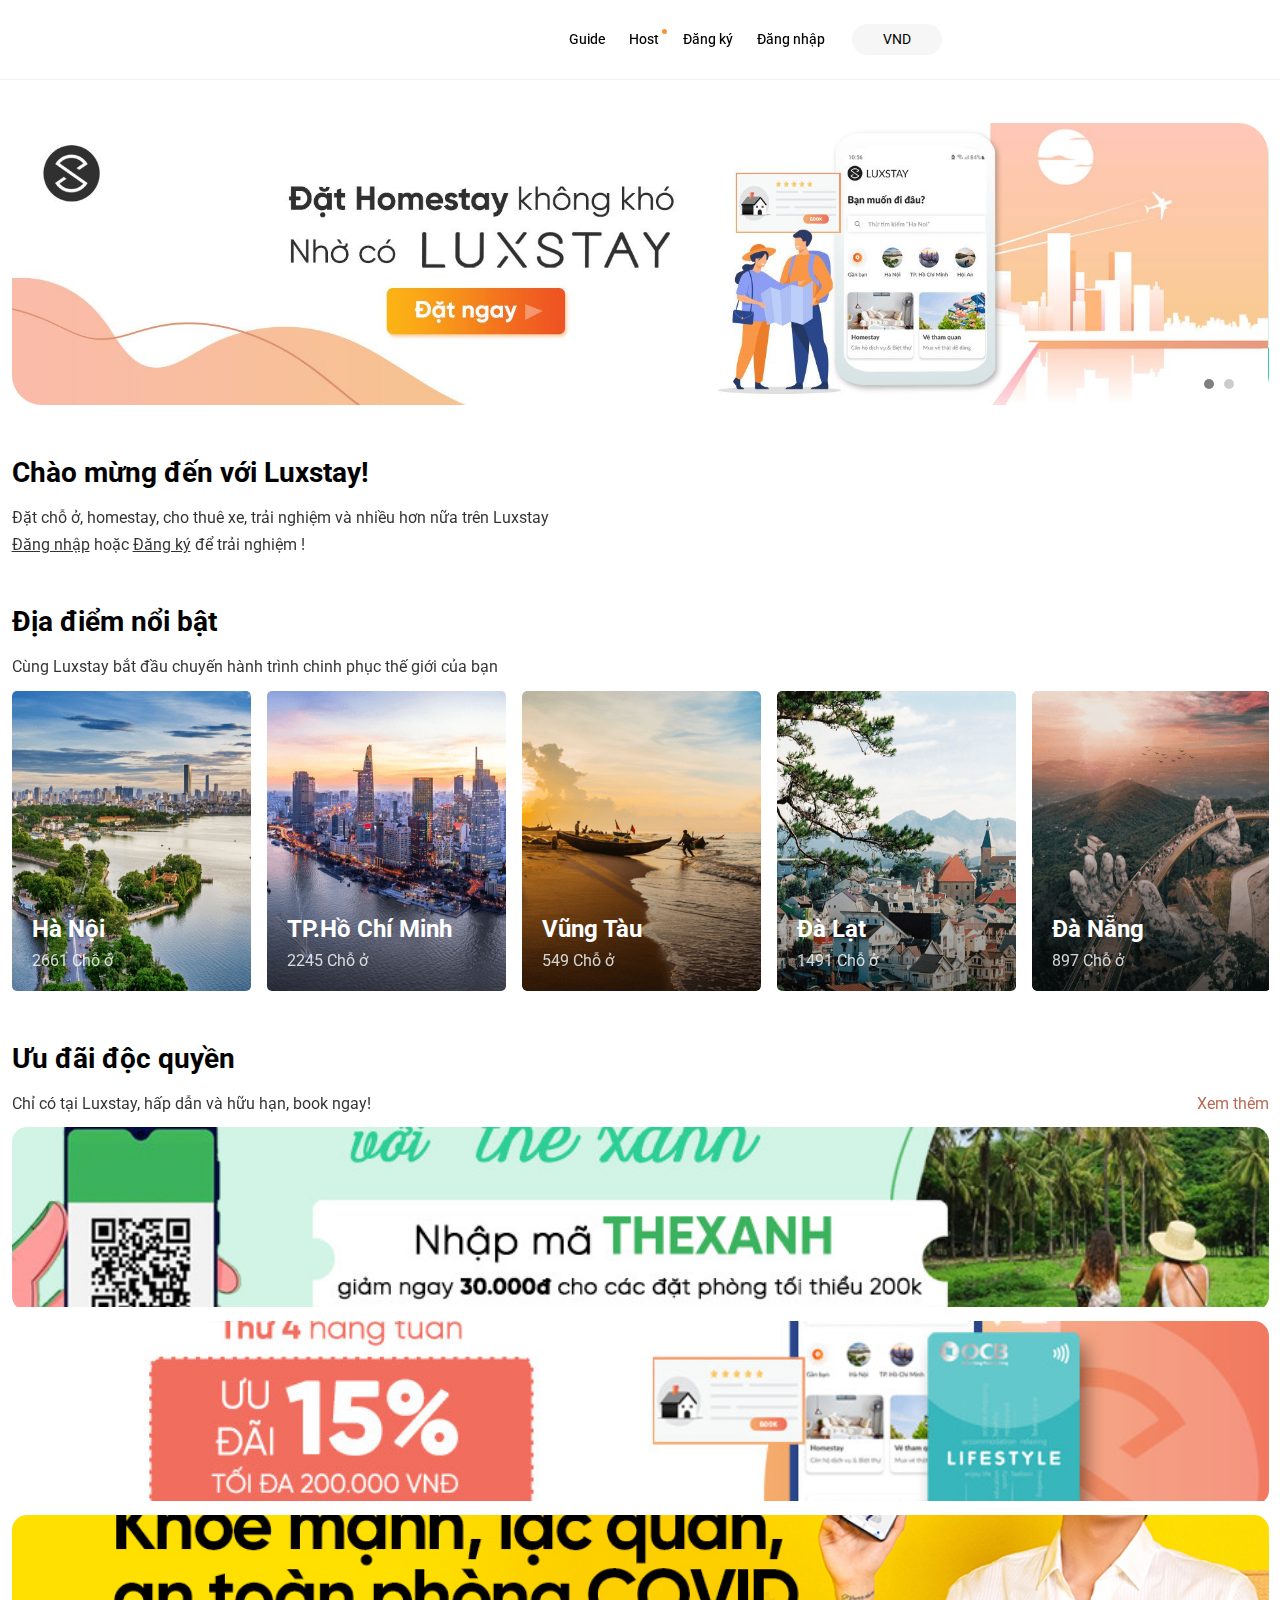
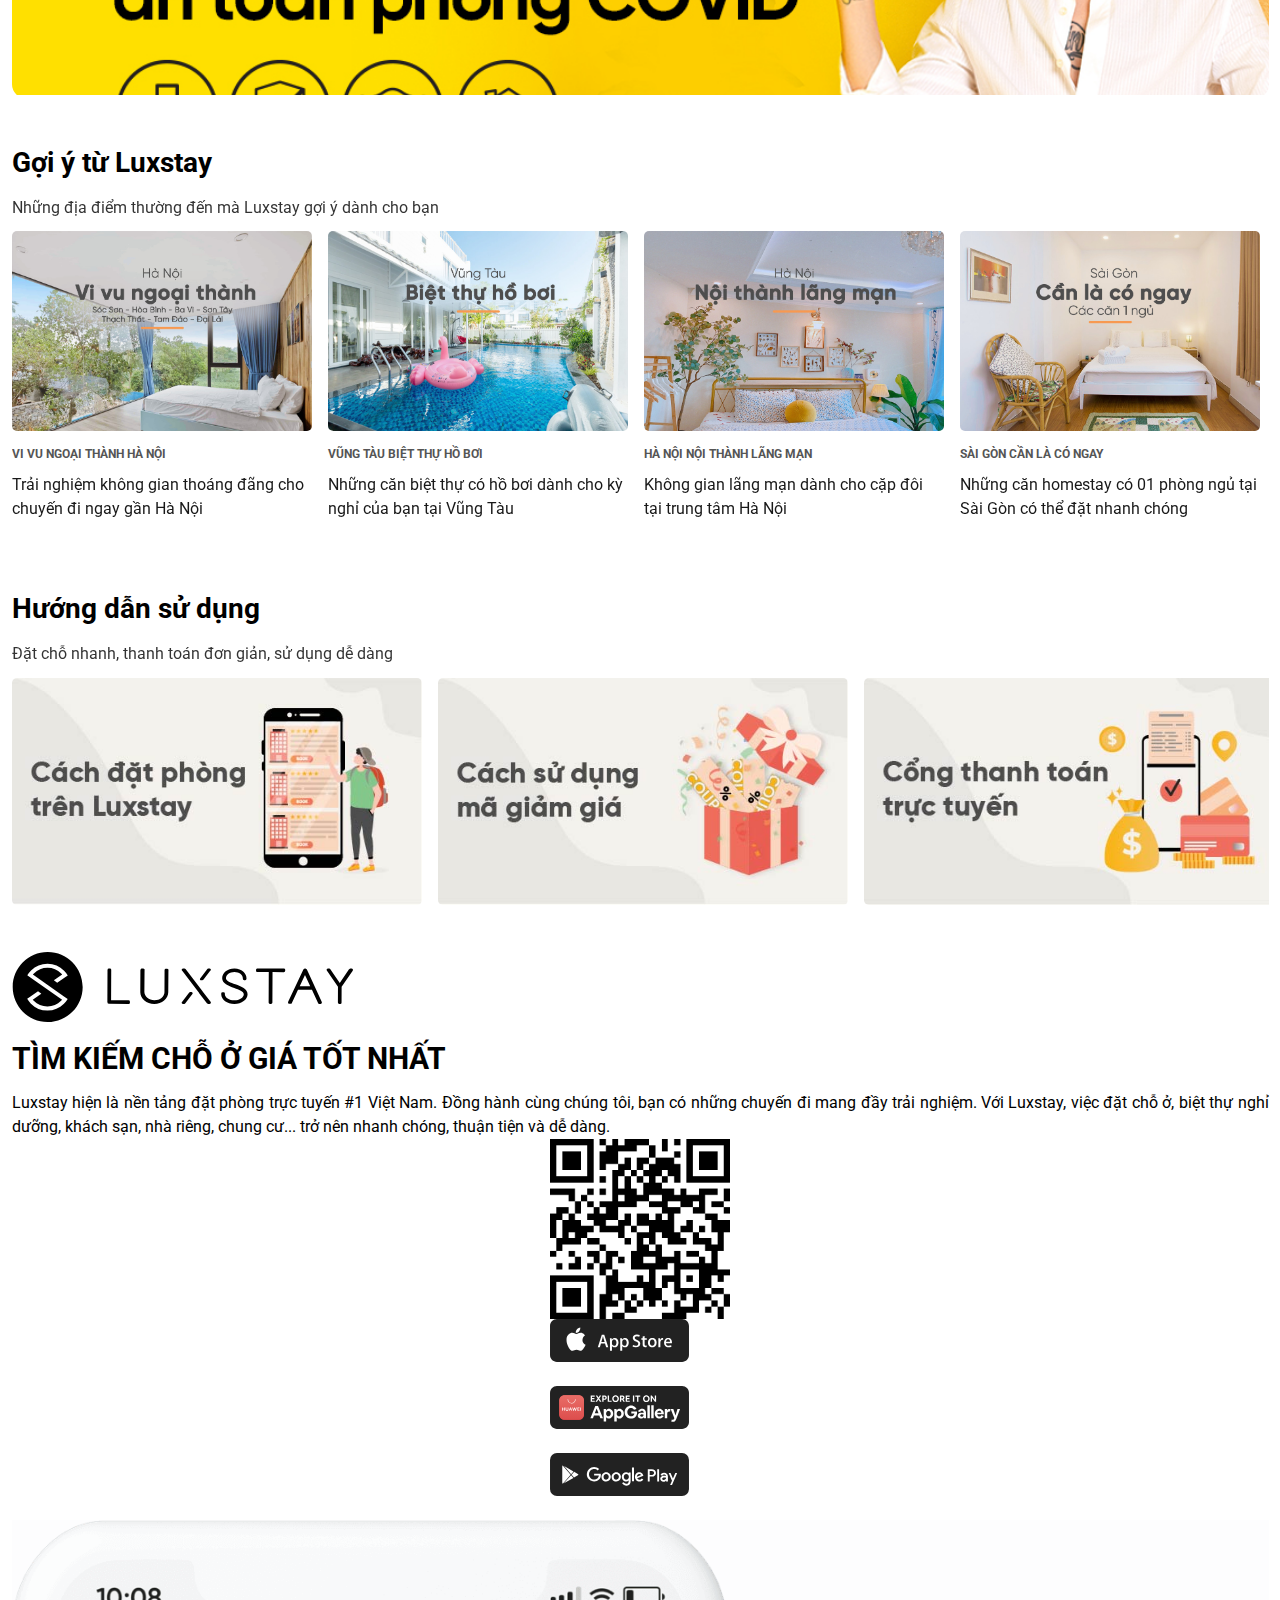
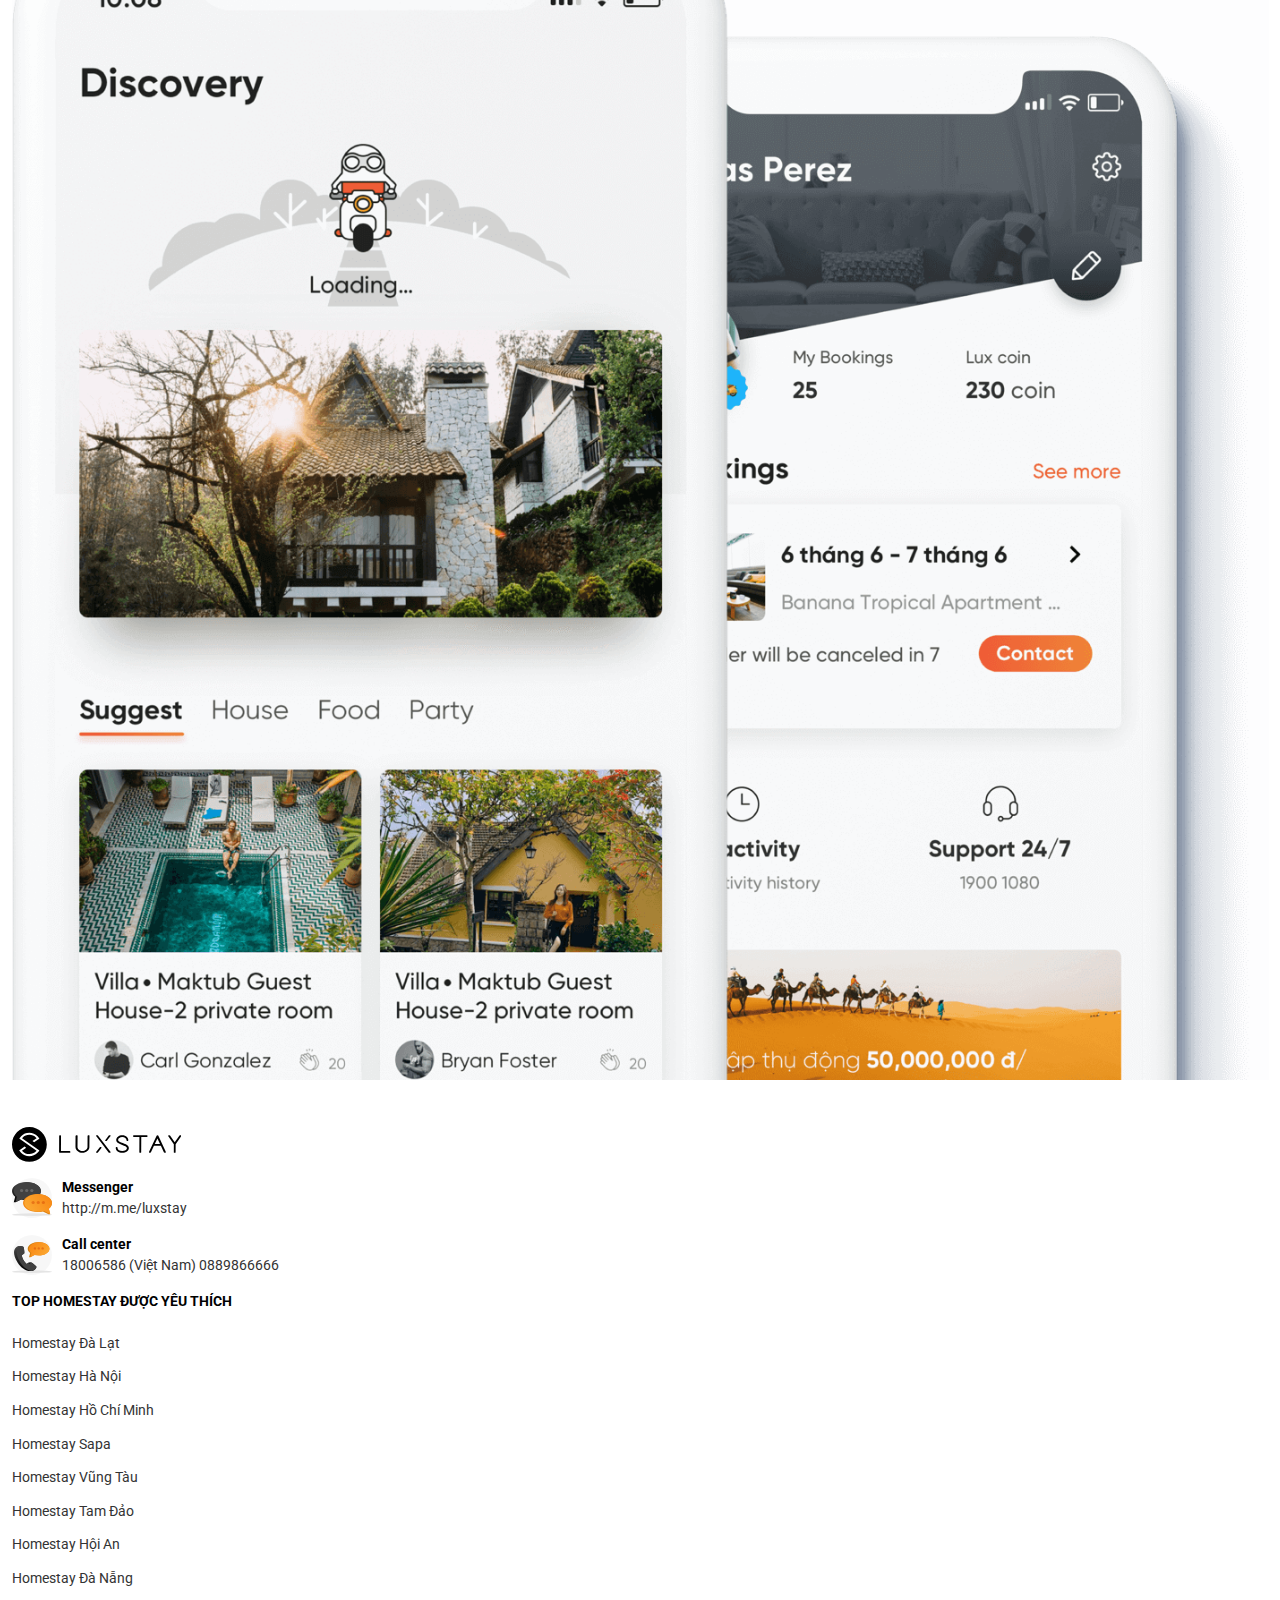
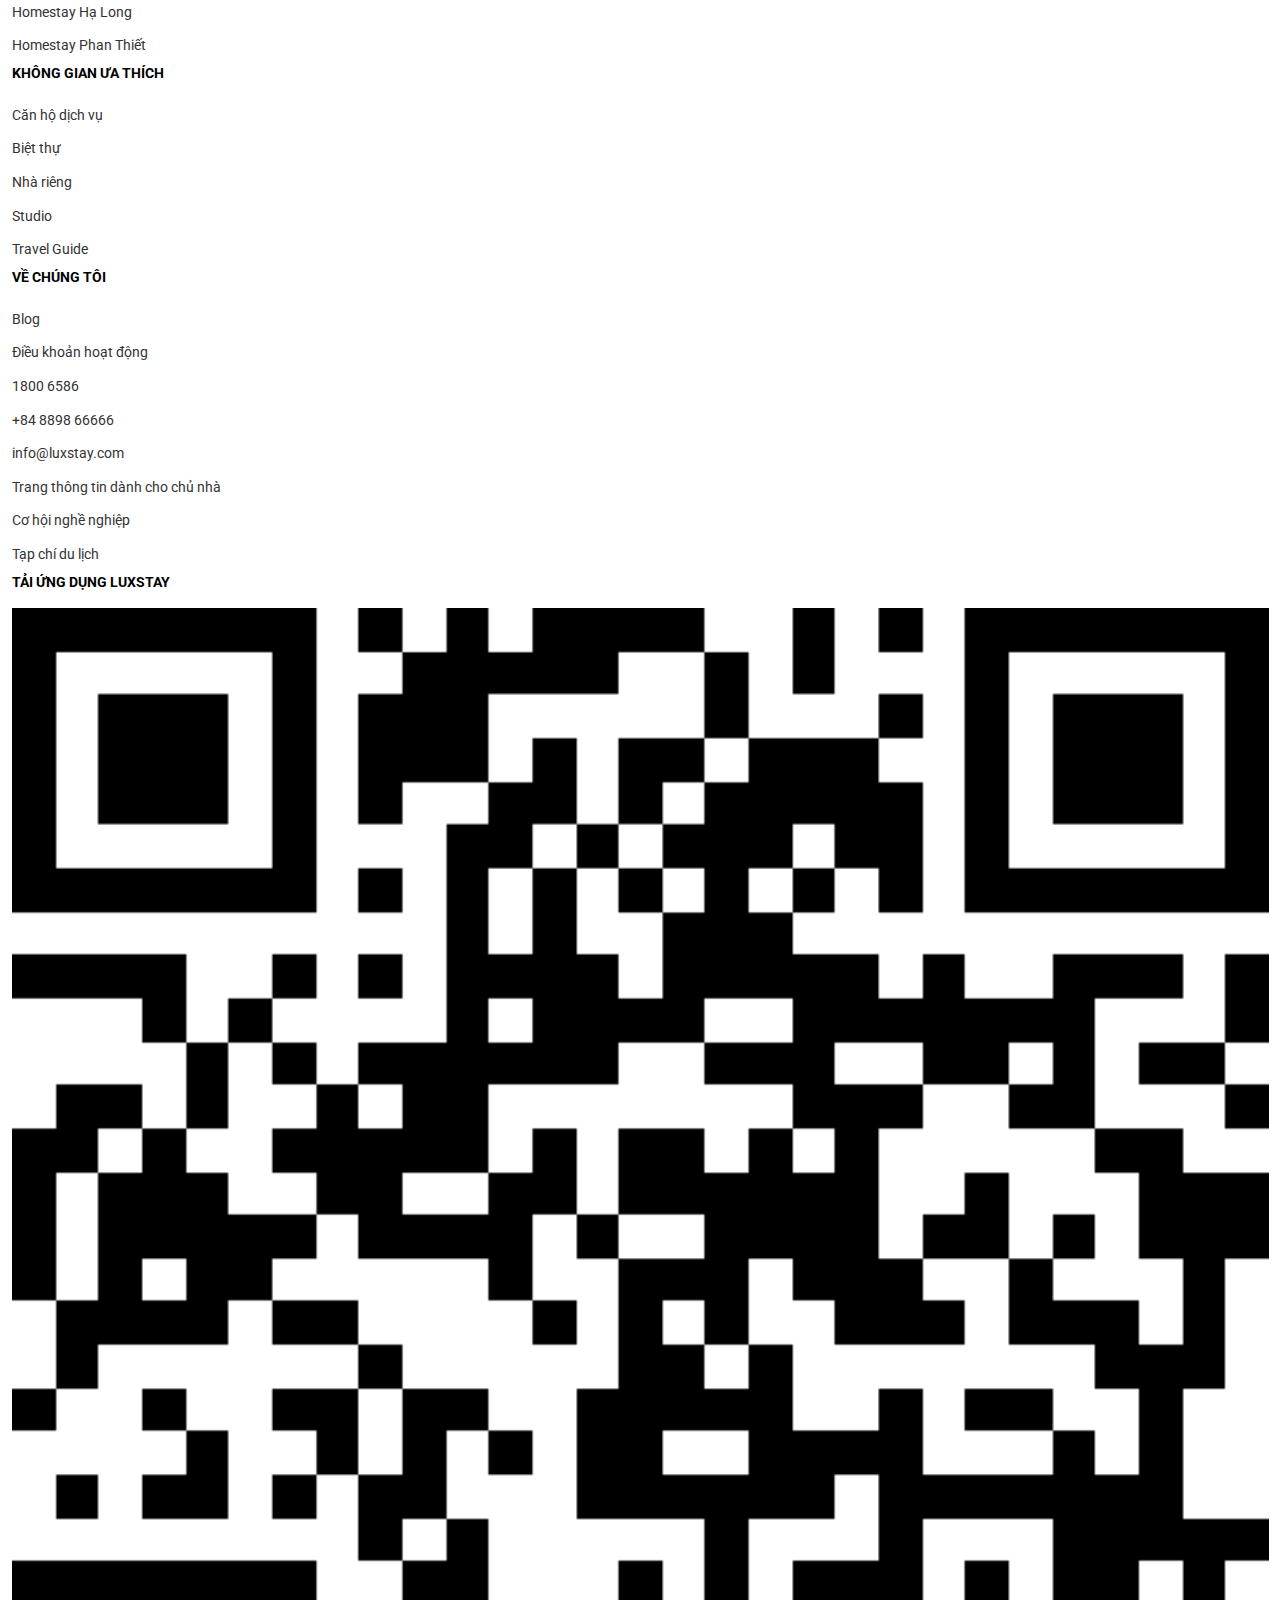
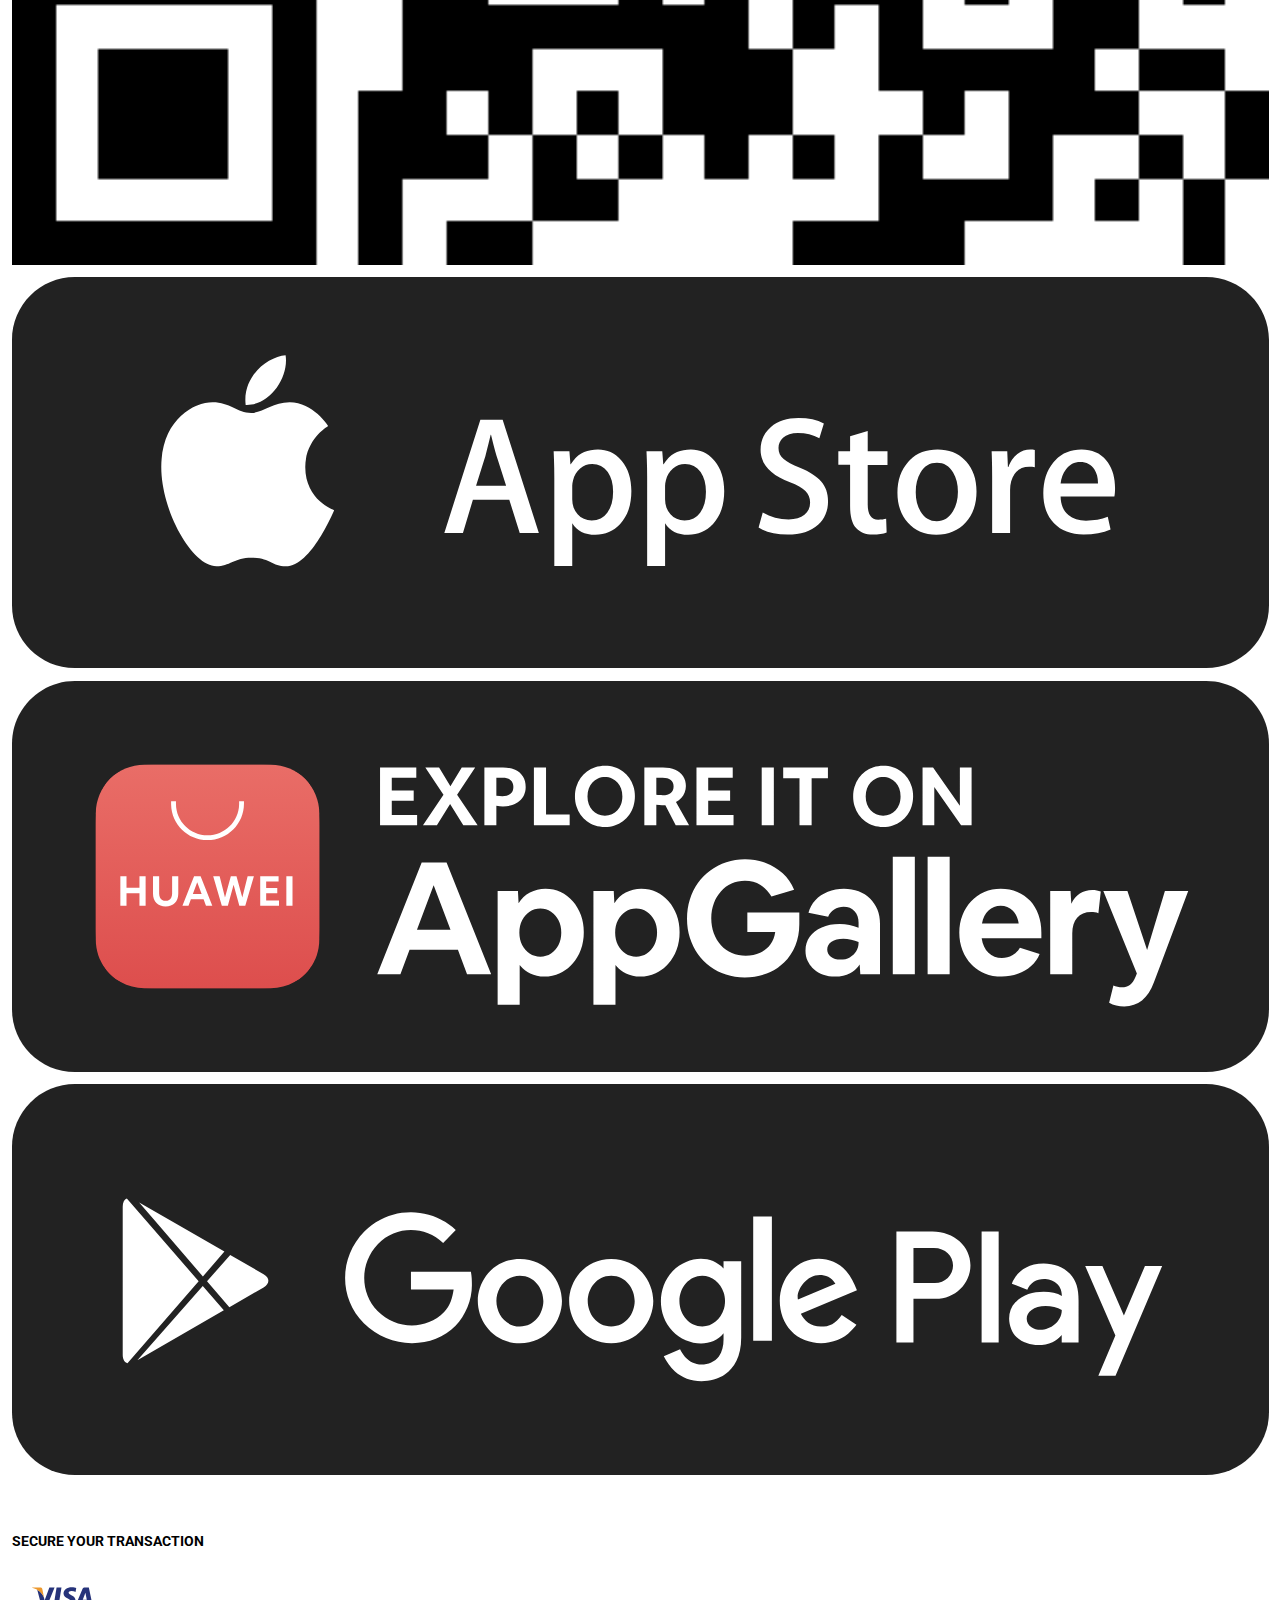
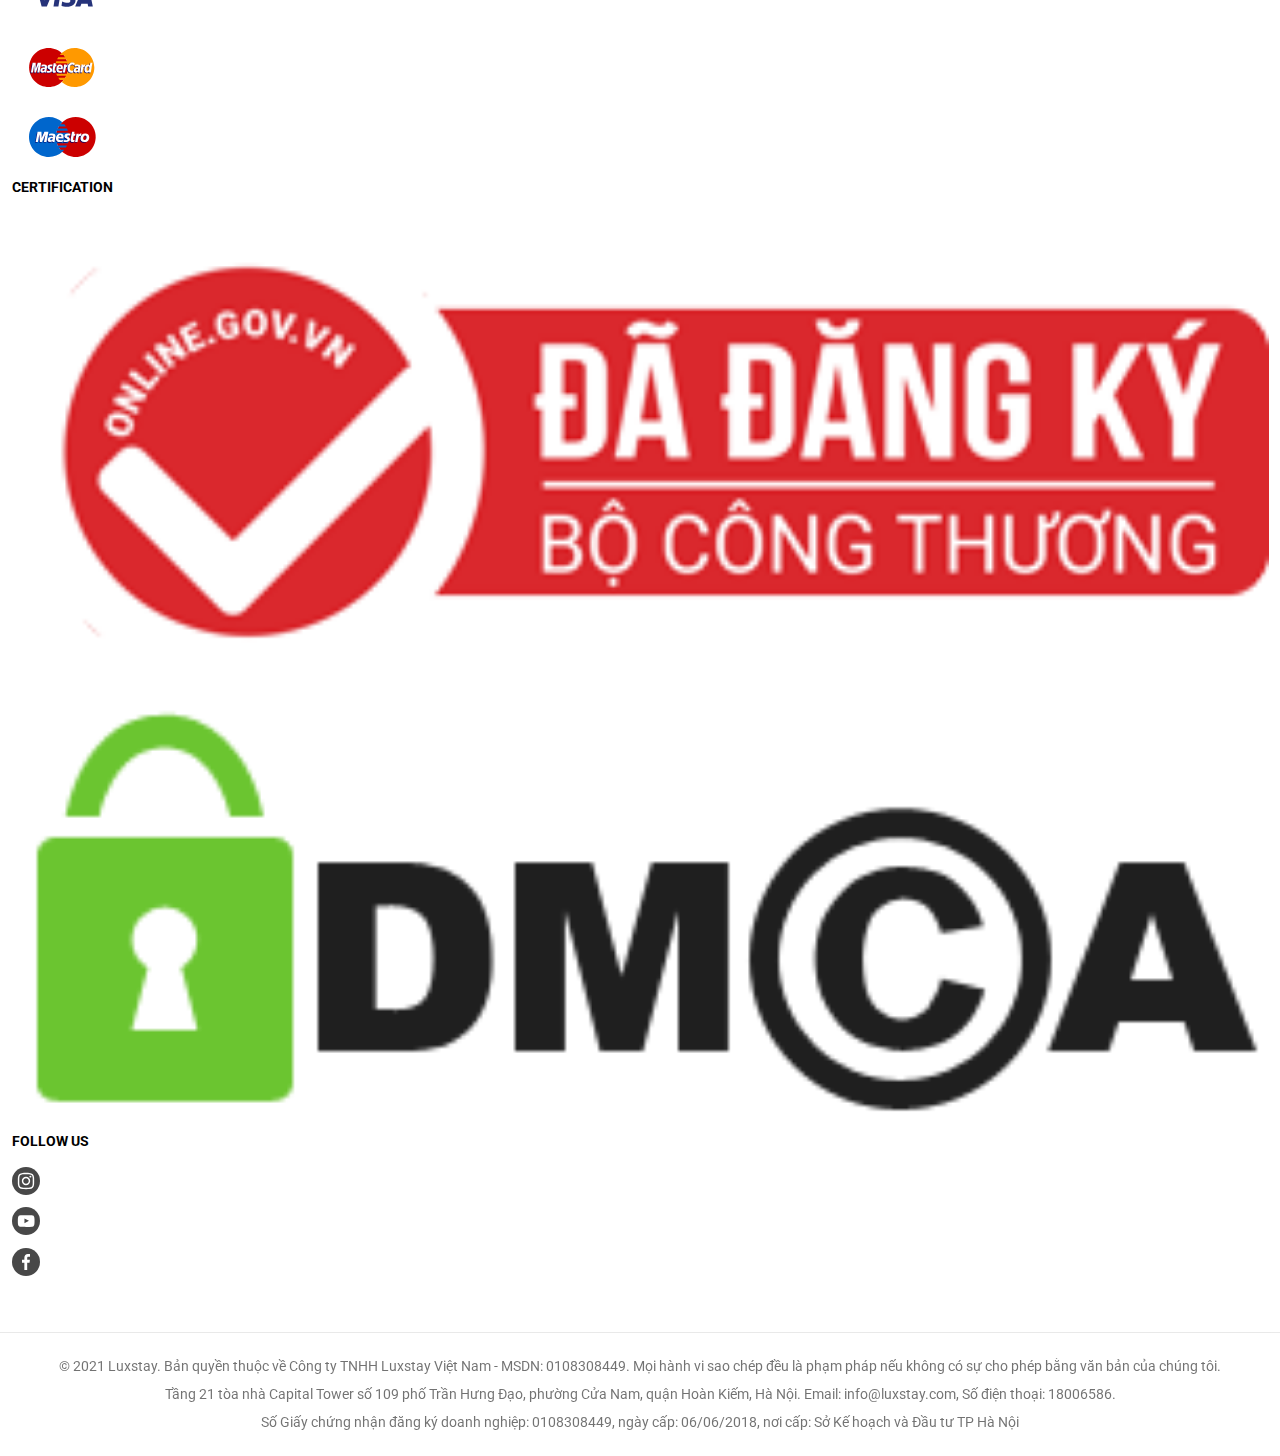
<file: index.html>
<!DOCTYPE html>
<html lang="en">
  <head>
    <meta charset="UTF-8" />
    <meta http-equiv="X-UA-Compatible" content="IE=edge" />
    <meta name="viewport" content="width=device-width, initial-scale=1.0" />
    <title>
      Đặt phòng homestay nhanh chóng, trải nghiệm hạng sang tại Luxstay
    </title>
    <link rel="icon" href="./assets/img/icon.webp" type="image/x-icon" />
    <link
      href="https://fonts.googleapis.com/css2?family=Roboto:ital,wght@0,100;0,300;0,400;0,500;0,700;1,100;1,300;1,400;1,500;1,700&display=swap"
      rel="stylesheet"
    />
    <link
      rel="stylesheet"
      href="https://pro.fontawesome.com/releases/v5.10.0/css/all.css"
      integrity="sha384-AYmEC3Yw5cVb3ZcuHtOA93w35dYTsvhLPVnYs9eStHfGJvOvKxVfELGroGkvsg+p"
      crossorigin="anonymous"
    />
    <link
      rel="stylesheet"
      href="https://shidomnt.github.io/grid-lib/grid.css"
    />
    <link rel="stylesheet" href="./assets/css/base.css" />
    <link rel="stylesheet" href="./assets/css/style.css" />
    <link rel="stylesheet" href="./assets/css/responsive.css" />
  </head>

  <body>
    <div class="main">
      <header class="header">
        <div class="grid wide">
          <div class="row">
            <div class="col l-7 m-11">
              <div class="search-wrapper">
                <div class="search-group">
                  <div class="logo">
                    <a href="">
                      <svg
                        version="1.1"
                        viewBox="0 0 50 50"
                        class="svg-icon svg-fill"
                        style="width: 50px; height: 50px"
                      >
                        <path
                          pid="0"
                          d="M25.093 0c13.781.06 24.94 11.317 24.882 25.106C49.917 38.894 38.663 50.058 24.88 50 11.1 49.942-.059 38.683.001 24.894.057 11.106 11.31-.058 25.092 0zm11.801 31.9L14.398 16.053c.241-.26.48-.518.74-.777 2.7-2.687 5.971-4.031 9.775-4.015 3.804.015 7.064 1.388 9.741 4.098.238.241.476.482.694.743l-5.951 4.133 2.381 1.688 5.153-3.576v.02L39.33 16.7c-.692-1.203-1.584-2.325-2.616-3.39-3.231-3.292-7.167-4.947-11.788-4.967-4.6-.019-8.53 1.603-11.809 4.867a17.806 17.806 0 00-2.682 3.408l1.429 1.004 23.429 16.51c-.24.26-.48.518-.74.777-2.7 2.687-5.971 4.011-9.775 3.996-3.803-.016-7.063-1.37-9.74-4.08-.258-.26-.496-.521-.734-.782l6.111-4.251-.139-.181-2.183-1.528-5.373 3.735v-.021l-2.377 1.65a17.824 17.824 0 002.654 3.43c3.253 3.291 7.169 4.946 11.769 4.965 4.62.021 8.549-1.602 11.83-4.866 1.06-1.075 1.96-2.21 2.682-3.406l-2.383-1.67z"
                        ></path>
                      </svg>
                    </a>
                  </div>
                  <div class="search">
                    <div class="location-group group">
                      <div class="icon">
                        <i class="fas fa-search"></i>
                      </div>
                      <input
                        type="text"
                        placeholder="Tìm kiếm"
                        name="search-location"
                      />
                      <div class="icon icon-clear">
                        <i class="fas fa-times"></i>
                      </div>
                    </div>
                    <div class="date-group group">
                      <div class="icon">
                        <i class="far fa-calendar"></i>
                      </div>
                      Ngày
                    </div>
                    <div class="quantity-group group popout-container">
                      <div class="icon">
                        <i class="fas fa-user"></i>
                      </div>
                      Số khách
                      <div class="popout-box">
                        <ul class="list">
                          <li>
                            <div class="type">
                              <p class="label">Người lớn</p>
                              <p class="desc"></p>
                            </div>
                            <div class="quantity-input">
                              <span class="decrease btn disabled">-</span>
                              <input
                                type="text"
                                name="quantity"
                                min="0"
                                value="0"
                              />
                              <span class="increase btn">+</span>
                            </div>
                          </li>
                          <li>
                            <div class="type">
                              <p class="label">Trẻ em</p>
                              <p class="desc">Tuổi từ 2–12</p>
                            </div>
                            <div class="quantity-input">
                              <span class="decrease btn disabled">-</span>
                              <input
                                type="text"
                                name="quantity"
                                min="0"
                                value="0"
                              />
                              <span class="increase btn">+</span>
                            </div>
                          </li>
                          <li>
                            <div class="type">
                              <p class="label">Trẻ sơ sinh</p>
                              <p class="desc">Dưới 2 tuổi</p>
                            </div>
                            <div class="quantity-input">
                              <span class="decrease btn disabled">-</span>
                              <input
                                type="text"
                                name="quantity"
                                min="0"
                                value="0"
                              />
                              <span class="increase btn">+</span>
                            </div>
                          </li>
                        </ul>
                        <div class="footer">
                          <button class="clear btn">Xoá</button>
                          <button class="submit btn">Áp dụng</button>
                        </div>
                      </div>
                    </div>
                    <button class="btn">
                      <i class="fas fa-search"></i>
                    </button>
                  </div>
                </div>
              </div>
            </div>

            <div class="col l-5 m-0">
              <div class="nav-wrapper">
                <nav class="nav-bar">
                  <ul>
                    <li class="nav-item"><a href="">Guide</a></li>
                    <li class="nav-item highlight"><a href="">Host</a></li>
                    <li class="nav-item"><a href="./sign/up/">Đăng ký</a></li>
                    <li class="nav-item"><a href="./sign/in/">Đăng nhập</a></li>
                  </ul>
                  <div class="languages popout-container">
                    <span class="flag">
                      <i class="fas fa-flag-usa"></i>
                    </span>
                    <span class="currency">VND</span>
                    <span class="icon">
                      <i class="fas fa-caret-down"></i>
                    </span>
                    <div class="popout-box">
                      <div class="row no-gutters sperate">
                        <div class="col l-6">
                          <ul class="list">
                            <li class="active">
                              <a href="">
                                <span><i class="fas fa-flag-usa"></i></span>
                                <span>Việt Nam</span>
                                <span><i class="fas fa-check"></i></span>
                              </a>
                            </li>
                            <li>
                              <a href="">
                                <span><i class="fas fa-flag-usa"></i></span>
                                <span>English</span>
                                <span><i class="fas fa-check"></i></span>
                              </a>
                            </li>
                            <li>
                              <a href="">
                                <span><i class="fas fa-flag-usa"></i></span>
                                <span>Korean</span>
                                <span><i class="fas fa-check"></i></span>
                              </a>
                            </li>
                          </ul>
                        </div>
                        <div class="col l-6">
                          <ul class="list">
                            <li class="active">
                              <a href="">
                                <span>VND</span>
                                <span>Việt Nam Đồng</span>
                                <span><i class="fas fa-check"></i></span>
                              </a>
                            </li>
                            <li>
                              <a href="">
                                <span>USD</span>
                                <span>United States Dollar</span>
                                <span><i class="fas fa-check"></i></span>
                              </a>
                            </li>
                          </ul>
                        </div>
                      </div>
                    </div>
                  </div>
                </nav>
              </div>
            </div>

            <div class="col l-0 m-1">
              <div class="menu">
                <div class="icon">
                  <i class="fas fa-bars"></i>
                </div>
              </div>
            </div>
          </div>
        </div>
      </header>
      <section class="container">
        <div class="grid wide">
          <!-- Top banner -->
          <div class="container-item">
            <div class="top-banner">
              <ul class="banner-container">
                <li class="banner">
                  <a href="">
                    <img src="./assets/img/top-banner-1.png" alt="" />
                  </a>
                </li>
                <li class="banner">
                  <a href="">
                    <img src="./assets/img/top-banner-2.png" alt="" />
                  </a>
                </li>
              </ul>
              <div class="control-btn-container">
                <span class="control-btn active"></span>
                <span class="control-btn"></span>
              </div>
            </div>
          </div>
          <!-- Introduction -->
          <div class="container-item">
            <div class="intro">
              <header>
                <h1>Chào mừng đến với Luxstay!</h1>
              </header>
              <section>
                Đặt chỗ ở, homestay, cho thuê xe, trải nghiệm và nhiều hơn nữa
                trên Luxstay
              </section>
              <footer>
                <a href="">Đăng nhập</a> hoặc <a href="">Đăng ký</a> để trải
                nghiệm !
              </footer>
            </div>
          </div>
          <!-- Top Destinations -->
          <div class="container-item">
            <div class="desinations">
              <header>
                <h1>Địa điểm nổi bật</h1>
              </header>
              <section>
                Cùng Luxstay bắt đầu chuyến hành trình chinh phục thế giới của
                bạn
              </section>
              <div class="slide-track">
                <div class="" style="overflow: hidden">
                  <div class="slide-container" style="margin-left: 0px">
                    <div class="slide">
                      <div class="desc">
                        <header>
                          <h1 class="destination">Hà Nội</h1>
                        </header>
                        <section class="slot">2661 Chỗ ở</section>
                      </div>
                      <img src="./assets/img/destinations-1.png" alt="" />
                    </div>
                    <div class="slide">
                      <div class="desc">
                        <header>
                          <h1 class="destination">TP.Hồ Chí Minh</h1>
                        </header>
                        <section class="slot">2245 Chỗ ở</section>
                      </div>
                      <img src="./assets/img/destinations-2.png" alt="" />
                    </div>
                    <div class="slide">
                      <div class="desc">
                        <header>
                          <h1 class="destination">Vũng Tàu</h1>
                        </header>

                        <section class="slot">549 Chỗ ở</section>
                      </div>
                      <img src="./assets/img/destinations-3.png" alt="" />
                    </div>
                    <div class="slide">
                      <div class="desc">
                        <header>
                          <h1 class="destination">Đà Lạt</h1>
                        </header>
                        <section class="slot">1491 Chỗ ở</section>
                      </div>
                      <img src="./assets/img/destinations-4.png" alt="" />
                    </div>
                    <div class="slide">
                      <div class="desc">
                        <header>
                          <h1 class="destination">Đà Nẵng</h1>
                        </header>
                        <section class="slot">897 Chỗ ở</section>
                      </div>
                      <img src="./assets/img/destinations-5.png" alt="" />
                    </div>
                    <div class="slide">
                      <div class="desc">
                        <header>
                          <h1 class="destination">Nha Trang</h1>
                        </header>
                        <section class="slot">635 Chỗ ở</section>
                      </div>
                      <img src="./assets/img/destinations-6.png" alt="" />
                    </div>
                    <div class="slide">
                      <div class="desc">
                        <header>
                          <h1 class="destination">Quảng Ninh</h1>
                        </header>
                        <section class="slot">218 Chỗ ở</section>
                      </div>
                      <img src="./assets/img/destinations-7.png" alt="" />
                    </div>
                    <div class="slide">
                      <div class="desc">
                        <header>
                          <h1 class="destination">Hội An</h1>
                        </header>
                        <section class="slot">323 Chỗ ở</section>
                      </div>
                      <img src="./assets/img/destinations-8.png" alt="" />
                    </div>
                  </div>
                </div>
                <button class="btn forward">
                  <i class="fas fa-caret-right"></i>
                </button>
                <button class="btn backward">
                  <i class="fas fa-caret-left"></i>
                </button>
              </div>
            </div>
          </div>
          <!-- Offer -->
          <div class="container-item">
            <div class="offer">
              <header>
                <h1>Ưu đãi độc quyền</h1>
              </header>
              <section>
                Chỉ có tại Luxstay, hấp dẫn và hữu hạn, book ngay!
                <a href="">Xem thêm</a>
              </section>
            </div>
            <div class="offer-list-wrapper">
              <div class="row">
                <div class="col l-4 m-12">
                  <div class="image-container">
                    <img src="./assets/img/offer-1.jpg" alt="" />
                  </div>
                </div>
                <div class="col l-4 m-12">
                  <div class="image-container">
                    <img src="./assets/img/offer-2.jpg" alt="" />
                  </div>
                </div>
                <div class="col l-4 m-12">
                  <div class="image-container">
                    <img src="./assets/img/offer-3.jpg" alt="" />
                  </div>
                </div>
              </div>
            </div>
          </div>
          <!-- Suggest -->
          <div class="container-item">
            <div class="suggest">
              <header>
                <h1>Gợi ý từ Luxstay</h1>
              </header>
              <section>
                Những địa điểm thường đến mà Luxstay gợi ý dành cho bạn
              </section>
              <div class="slide-track">
                <div class="" style="overflow: hidden">
                  <div class="slide-container" style="margin-left: 0px">
                    <div class="slide">
                      <img src="./assets/img/suggestion-1.jpg" alt="" />
                      <div class="desc">
                        <header>
                          <h1 class="destination">Vi vu ngoại thành Hà Nội</h1>
                        </header>
                        <section class="slot">
                          Trải nghiệm không gian thoáng đãng cho chuyến đi ngay
                          gần Hà Nội
                        </section>
                      </div>
                    </div>
                    <div class="slide">
                      <img src="./assets/img/suggestion-2.jpg" alt="" />
                      <div class="desc">
                        <header>
                          <h1 class="destination">Vũng tàu biệt thự hồ bơi</h1>
                        </header>
                        <section class="slot">
                          Những căn biệt thự có hồ bơi dành cho kỳ nghỉ của bạn
                          tại Vũng Tàu
                        </section>
                      </div>
                    </div>
                    <div class="slide">
                      <img src="./assets/img/suggestion-3.jpg" alt="" />
                      <div class="desc">
                        <header>
                          <h1 class="destination">Hà Nội nội thành lãng mạn</h1>
                        </header>

                        <section class="slot">
                          Không gian lãng mạn dành cho cặp đôi tại trung tâm Hà
                          Nội
                        </section>
                      </div>
                    </div>
                    <div class="slide">
                      <img src="./assets/img/suggestion-4.jpg" alt="" />
                      <div class="desc">
                        <header>
                          <h1 class="destination">Sài Gòn cần là có ngay</h1>
                        </header>
                        <section class="slot">
                          Những căn homestay có 01 phòng ngủ tại Sài Gòn có thể
                          đặt nhanh chóng
                        </section>
                      </div>
                    </div>
                    <div class="slide">
                      <img src="./assets/img/suggestion-5.jpg" alt="" />
                      <div class="desc">
                        <header>
                          <h1 class="destination">Bể bơi & BBQ</h1>
                        </header>
                        <section class="slot">
                          Trải nghiệm đẳng cấp tại những căn homestay có bể bơi
                          đẹp và khu vực BBQ ấm cúng
                        </section>
                      </div>
                    </div>
                    <div class="slide">
                      <img src="./assets/img/suggestion-6.jpg" alt="" />
                      <div class="desc">
                        <header>
                          <h1 class="destination">Siêu giảm giá!</h1>
                        </header>
                        <section class="slot">
                          Top chỗ ở giảm giá đến 50% từ các chứ nhà thân thiện
                          trên Luxstay
                        </section>
                      </div>
                    </div>
                    <div class="slide">
                      <img src="./assets/img/suggestion-7.jpg" alt="" />
                      <div class="desc">
                        <header>
                          <h1 class="destination">Gần trung tâm</h1>
                        </header>
                        <section class="slot">
                          Dễ dàng di chuyển khắp nơi với top chỗ ở khu vực trung
                          tâm thành phố Hồ Chí Minh
                        </section>
                      </div>
                    </div>
                  </div>
                </div>
                <button class="btn forward">
                  <i class="fas fa-caret-right"></i>
                </button>
                <button class="btn backward">
                  <i class="fas fa-caret-left"></i>
                </button>
              </div>
            </div>
          </div>
          <!-- Guide -->
          <div class="container-item">
            <div class="guide">
              <header>
                <h1>Hướng dẫn sử dụng</h1>
              </header>
              <section>
                Đặt chỗ nhanh, thanh toán đơn giản, sử dụng dễ dàng
              </section>
              <div class="slide-track">
                <div class="" style="overflow: hidden">
                  <div class="slide-container" style="margin-left: 0px">
                    <div class="slide">
                      <img src="./assets/img/guide-1.jpg" alt="" />
                    </div>
                    <div class="slide">
                      <img src="./assets/img/guide-2.jpg" alt="" />
                    </div>
                    <div class="slide">
                      <img src="./assets/img/guide-3.jpg" alt="" />
                    </div>
                    <div class="slide">
                      <img src="./assets/img/guide-4.jpg" alt="" />
                    </div>
                    <div class="slide">
                      <img src="./assets/img/guide-5.jpg" alt="" />
                    </div>
                  </div>
                </div>
                <button class="btn forward">
                  <i class="fas fa-caret-right"></i>
                </button>
                <button class="btn backward">
                  <i class="fas fa-caret-left"></i>
                </button>
              </div>
            </div>
          </div>
          <!-- Bottom Banner -->
          <div class="container-item">
            <div class="bottom-banner">
              <div class="row">
                <div
                  class="col l-6 m-12"
                  style="display: flex; flex-direction: column"
                >
                  <div class="logo">
                    <svg
                      version="1.1"
                      viewBox="0 0 244 50"
                      class="mb--18 mb--sm-42 app-introduce__logo svg-icon svg-fill"
                    >
                      <path
                        pid="0"
                        d="M25.093 0c13.781.06 24.94 11.317 24.882 25.106C49.917 38.894 38.663 50.058 24.88 50 11.1 49.942-.059 38.683.001 24.894.057 11.106 11.31-.058 25.092 0zm11.801 31.9L14.398 16.053c.241-.26.48-.518.74-.777 2.7-2.687 5.971-4.031 9.775-4.015 3.804.015 7.064 1.388 9.741 4.098.238.241.476.482.694.743l-5.951 4.133 2.381 1.688 5.153-3.576v.02L39.33 16.7c-.692-1.203-1.584-2.325-2.616-3.39-3.231-3.292-7.167-4.947-11.788-4.967-4.6-.019-8.53 1.603-11.809 4.867a17.806 17.806 0 00-2.682 3.408l1.429 1.004 23.429 16.51c-.24.26-.48.518-.74.777-2.7 2.687-5.971 4.011-9.775 3.996-3.803-.016-7.063-1.37-9.74-4.08-.258-.26-.496-.521-.734-.782l6.111-4.251-.139-.181-2.183-1.528-5.373 3.735v-.021l-2.377 1.65a17.824 17.824 0 002.654 3.43c3.253 3.291 7.169 4.946 11.769 4.965 4.62.021 8.549-1.602 11.83-4.866 1.06-1.075 1.96-2.21 2.682-3.406l-2.383-1.67zm45.839 2.652l-12.45-.05.096-21.789a.957.957 0 00-.965-.945l-.678-.003a.96.96 0 00-.974.939v.047c-.048.095-.05.236-.05.33l-.098 22.636a1.337 1.337 0 001.351 1.326l13.805.056a.958.958 0 00.973-.938l.003-.662a1.037 1.037 0 00-1.013-.946v-.001zm27.64-22.67l-.871-.003c-.563-.003-1.027.42-1.027.937l-.075 15.878c-.014 3.157-3.252 5.735-7.197 5.72-3.943-.014-7.158-2.618-7.144-5.775l.123-15.5.052-.282a.957.957 0 00-.201-.756 1.128 1.128 0 00-.767-.332l-.87-.004c-.513-.002-.924.326-1.028.75a.857.857 0 00-.156.47l-.073 15.69c-.02 4.616 4.47 8.402 9.95 8.424 5.48.022 10.004-3.73 10.025-8.3l.122-15.5.054-.282a.952.952 0 00-.203-.755c-.152-.189-.458-.379-.714-.38zm48.638 11.226c-3.275-1.249-6.696-2.496-6.688-4.393.01-2.42 2.721-4.401 6.05-4.387 3.331.014 6.025 2.017 6.014 4.436l-.002.38a.96.96 0 00.961.953l.675.003a.96.96 0 00.971-.945v-.38c.009-1.66-.709-3.276-2.006-4.515-1.635-1.618-4.092-2.532-6.65-2.494-4.873-.02-8.698 3.047-8.715 6.938.03 3.748 4.416 5.38 8.656 6.962 3.324 1.247 6.795 2.495 6.785 4.487-.01 2.372-3.155 4.399-6.775 4.385-3.668-.016-6.747-2.07-6.737-4.44l.001-.38a.961.961 0 00-.96-.954l-.676-.002a.96.96 0 00-.97.945v.38c-.018 3.843 4.215 6.991 9.38 7.012 5.163.022 9.423-3.092 9.44-6.934-.033-3.796-4.464-5.427-8.754-7.057zM193.66 11.84l-18.844-.076c-.547-.003-.996.42-.999.94l-.002.66c-.002.52.443.946.99.949l8.103.032-.095 21.802c-.003.52.443.947.99.949l.696.002c.546.003.996-.42 1-.94l.095-21.802 8.055.031c.547.003.996-.42.999-.94l.003-.66c.003-.52-.443-.946-.99-.947zm49.264.515c-.144-.33-.481-.52-.867-.52l-.87-.005a.963.963 0 00-.677.28l-.145.14-.147.142-6.609 9.677-6.72-9.734c-.048-.046-.096-.094-.096-.14l-.143-.143a.97.97 0 00-.675-.285l-.774-.003a1.021 1.021 0 00-.872.515 1.03 1.03 0 00.045.988l7.966 11.576-.049 11.307c.006.527.437.95.964.946l.675.002a.957.957 0 00.97-.937l.049-11.308 7.923-11.509c.194-.329.243-.705.052-.989zm-37.898 12.047l3.75-7.994 3.728 8.023-7.478-.03zm15.615 10.954v-.047l-10.5-22.733c-.15-.425-.549-.71-1.102-.807-.603-.049-1.156.231-1.41.703v.046l-10.705 22.697v.047l-.204.471c-.095.283-.06.595.097.849.188.258.483.416.802.428l.854.004c.453.001.806-.282.958-.657l.05-.141 4.314-9.277 9.95.04 4.28 9.31.049.14c.15.38.5.664.952.667l.854.002c.352.002.654-.139.806-.422.152-.281.254-.563.104-.847l-.149-.473zm-86.008-15.15l.817.003a.963.963 0 00.729-.347l4.755-6.218.412-.478a.763.763 0 00.095-.915c-.135-.306-.453-.482-.816-.483l-.863-.004a.929.929 0 00-.868.608l-4.983 6.522a.94.94 0 00-.096.915c.135.22.453.394.816.397h.002zm-6.998 8.45l-.819-.002a.96.96 0 00-.728.347l-4.755 6.207-.413.48a.77.77 0 00-.094.92c.135.309.452.485.816.488l.864.002a.91.91 0 00.82-.478l5.03-6.601a.949.949 0 00.095-.92 1.027 1.027 0 00-.816-.443zm8.019-.453l.148.14 5.55 7.248c.248.284.246.662.095.99-.15.332-.5.519-.9.517l-.896-.004a1.013 1.013 0 01-.697-.286l-.149-.14c-.03-.002-.042-.02-.059-.044a.212.212 0 00-.04-.052l-5.501-7.151a1.005 1.005 0 01-.15-.237l-11.694-15.39-.446-.521c-.248-.285-.246-.662-.096-.993.15-.33.501-.518.9-.516l.897.004a.99.99 0 01.845.428l.15.19 11.992 15.721s.05.048.05.096z"
                      ></path>
                    </svg>
                  </div>
                  <header>
                    <h1>TÌM KIẾM CHỖ Ở GIÁ TỐT NHẤT</h1>
                  </header>
                  <section>
                    Luxstay hiện là nền tảng đặt phòng trực tuyến #1 Việt Nam.
                    Đồng hành cùng chúng tôi, bạn có những chuyến đi mang đầy
                    trải nghiệm. Với Luxstay, việc đặt chỗ ở, biệt thự nghỉ
                    dưỡng, khách sạn, nhà riêng, chung cư... trở nên nhanh
                    chóng, thuận tiện và dễ dàng.
                  </section>
                  <div
                    style="
                      flex: 1;
                      display: flex;
                      align-items: center;
                      justify-content: center;
                    "
                  >
                    <div class="row">
                      <div class="col l-6 m-0">
                        <div class="image-container qr-code">
                          <img src="./assets/img/qr-code.png" alt="" />
                        </div>
                      </div>
                      <div
                        class="col l-6 m-12"
                        style="display: flex; align-items: center"
                      >
                        <div class="row">
                          <div class="col l-6 m-6">
                            <a href="">
                              <div class="image-container download-link">
                                <img
                                  src="./assets/img/apple-store.svg"
                                  alt=""
                                />
                              </div>
                            </a>
                          </div>
                          <div class="col l-6 m-6">
                            <a href="">
                              <div class="image-container download-link">
                                <img src="./assets/img/huawei.svg" alt="" />
                              </div>
                            </a>
                          </div>
                          <div class="col l-6 m-6">
                            <a href="">
                              <div class="image-container download-link">
                                <img
                                  src="./assets/img/google-play.svg"
                                  alt=""
                                />
                              </div>
                            </a>
                          </div>
                        </div>
                      </div>
                    </div>
                  </div>
                </div>
                <div class="col l-6 m-12">
                  <div class="image-container">
                    <img src="./assets/img/bottom-banner.png" alt="" />
                  </div>
                </div>
              </div>
            </div>
          </div>
        </div>
      </section>
      <footer class="footer">
        <div class="grid wide">
          <div class="row-space"></div>
          <div class="row">
            <div class="col l-2-4 m-6">
              <div class="contact">
                <div class="row">
                  <div class="col l-12">
                    <div class="logo">
                      <svg
                        version="1.1"
                        viewBox="0 0 244 50"
                        class="mb--18 mb--sm-42 app-introduce__logo svg-icon svg-fill"
                      >
                        <path
                          pid="0"
                          d="M25.093 0c13.781.06 24.94 11.317 24.882 25.106C49.917 38.894 38.663 50.058 24.88 50 11.1 49.942-.059 38.683.001 24.894.057 11.106 11.31-.058 25.092 0zm11.801 31.9L14.398 16.053c.241-.26.48-.518.74-.777 2.7-2.687 5.971-4.031 9.775-4.015 3.804.015 7.064 1.388 9.741 4.098.238.241.476.482.694.743l-5.951 4.133 2.381 1.688 5.153-3.576v.02L39.33 16.7c-.692-1.203-1.584-2.325-2.616-3.39-3.231-3.292-7.167-4.947-11.788-4.967-4.6-.019-8.53 1.603-11.809 4.867a17.806 17.806 0 00-2.682 3.408l1.429 1.004 23.429 16.51c-.24.26-.48.518-.74.777-2.7 2.687-5.971 4.011-9.775 3.996-3.803-.016-7.063-1.37-9.74-4.08-.258-.26-.496-.521-.734-.782l6.111-4.251-.139-.181-2.183-1.528-5.373 3.735v-.021l-2.377 1.65a17.824 17.824 0 002.654 3.43c3.253 3.291 7.169 4.946 11.769 4.965 4.62.021 8.549-1.602 11.83-4.866 1.06-1.075 1.96-2.21 2.682-3.406l-2.383-1.67zm45.839 2.652l-12.45-.05.096-21.789a.957.957 0 00-.965-.945l-.678-.003a.96.96 0 00-.974.939v.047c-.048.095-.05.236-.05.33l-.098 22.636a1.337 1.337 0 001.351 1.326l13.805.056a.958.958 0 00.973-.938l.003-.662a1.037 1.037 0 00-1.013-.946v-.001zm27.64-22.67l-.871-.003c-.563-.003-1.027.42-1.027.937l-.075 15.878c-.014 3.157-3.252 5.735-7.197 5.72-3.943-.014-7.158-2.618-7.144-5.775l.123-15.5.052-.282a.957.957 0 00-.201-.756 1.128 1.128 0 00-.767-.332l-.87-.004c-.513-.002-.924.326-1.028.75a.857.857 0 00-.156.47l-.073 15.69c-.02 4.616 4.47 8.402 9.95 8.424 5.48.022 10.004-3.73 10.025-8.3l.122-15.5.054-.282a.952.952 0 00-.203-.755c-.152-.189-.458-.379-.714-.38zm48.638 11.226c-3.275-1.249-6.696-2.496-6.688-4.393.01-2.42 2.721-4.401 6.05-4.387 3.331.014 6.025 2.017 6.014 4.436l-.002.38a.96.96 0 00.961.953l.675.003a.96.96 0 00.971-.945v-.38c.009-1.66-.709-3.276-2.006-4.515-1.635-1.618-4.092-2.532-6.65-2.494-4.873-.02-8.698 3.047-8.715 6.938.03 3.748 4.416 5.38 8.656 6.962 3.324 1.247 6.795 2.495 6.785 4.487-.01 2.372-3.155 4.399-6.775 4.385-3.668-.016-6.747-2.07-6.737-4.44l.001-.38a.961.961 0 00-.96-.954l-.676-.002a.96.96 0 00-.97.945v.38c-.018 3.843 4.215 6.991 9.38 7.012 5.163.022 9.423-3.092 9.44-6.934-.033-3.796-4.464-5.427-8.754-7.057zM193.66 11.84l-18.844-.076c-.547-.003-.996.42-.999.94l-.002.66c-.002.52.443.946.99.949l8.103.032-.095 21.802c-.003.52.443.947.99.949l.696.002c.546.003.996-.42 1-.94l.095-21.802 8.055.031c.547.003.996-.42.999-.94l.003-.66c.003-.52-.443-.946-.99-.947zm49.264.515c-.144-.33-.481-.52-.867-.52l-.87-.005a.963.963 0 00-.677.28l-.145.14-.147.142-6.609 9.677-6.72-9.734c-.048-.046-.096-.094-.096-.14l-.143-.143a.97.97 0 00-.675-.285l-.774-.003a1.021 1.021 0 00-.872.515 1.03 1.03 0 00.045.988l7.966 11.576-.049 11.307c.006.527.437.95.964.946l.675.002a.957.957 0 00.97-.937l.049-11.308 7.923-11.509c.194-.329.243-.705.052-.989zm-37.898 12.047l3.75-7.994 3.728 8.023-7.478-.03zm15.615 10.954v-.047l-10.5-22.733c-.15-.425-.549-.71-1.102-.807-.603-.049-1.156.231-1.41.703v.046l-10.705 22.697v.047l-.204.471c-.095.283-.06.595.097.849.188.258.483.416.802.428l.854.004c.453.001.806-.282.958-.657l.05-.141 4.314-9.277 9.95.04 4.28 9.31.049.14c.15.38.5.664.952.667l.854.002c.352.002.654-.139.806-.422.152-.281.254-.563.104-.847l-.149-.473zm-86.008-15.15l.817.003a.963.963 0 00.729-.347l4.755-6.218.412-.478a.763.763 0 00.095-.915c-.135-.306-.453-.482-.816-.483l-.863-.004a.929.929 0 00-.868.608l-4.983 6.522a.94.94 0 00-.096.915c.135.22.453.394.816.397h.002zm-6.998 8.45l-.819-.002a.96.96 0 00-.728.347l-4.755 6.207-.413.48a.77.77 0 00-.094.92c.135.309.452.485.816.488l.864.002a.91.91 0 00.82-.478l5.03-6.601a.949.949 0 00.095-.92 1.027 1.027 0 00-.816-.443zm8.019-.453l.148.14 5.55 7.248c.248.284.246.662.095.99-.15.332-.5.519-.9.517l-.896-.004a1.013 1.013 0 01-.697-.286l-.149-.14c-.03-.002-.042-.02-.059-.044a.212.212 0 00-.04-.052l-5.501-7.151a1.005 1.005 0 01-.15-.237l-11.694-15.39-.446-.521c-.248-.285-.246-.662-.096-.993.15-.33.501-.518.9-.516l.897.004a.99.99 0 01.845.428l.15.19 11.992 15.721s.05.048.05.096z"
                        ></path>
                      </svg>
                    </div>
                  </div>
                  <div class="col l-12">
                    <div class="box">
                      <div class="box-image">
                        <svg
                          version="1.1"
                          viewBox="0 0 40 40"
                          class="svg-icon svg-fill"
                          style="width: 40px; height: 40px"
                        >
                          <defs>
                            <linearGradient
                              x1="50%"
                              y1="0%"
                              x2="50%"
                              y2="100%"
                              id="svgicon_whatsapp_b"
                            >
                              <stop stop-color="#4B4B4B" offset="0%"></stop>
                              <stop offset="100%"></stop>
                            </linearGradient>
                            <linearGradient
                              x1="0%"
                              y1="25.77%"
                              x2="100%"
                              y2="74.23%"
                              id="svgicon_whatsapp_e"
                            >
                              <stop stop-color="#C77D0E" offset="0%"></stop>
                              <stop stop-color="#F98713" offset="100%"></stop>
                            </linearGradient>
                            <linearGradient
                              x1="0%"
                              y1="24.995%"
                              x2="100%"
                              y2="75.005%"
                              id="svgicon_whatsapp_f"
                            >
                              <stop stop-color="#F98713" offset="0%"></stop>
                              <stop stop-color="#FBAC36" offset="100%"></stop>
                            </linearGradient>
                            <path
                              pid="0"
                              d="M9.083 17.431L3.52 20.16H1.76l1.4-5.483C1.182 13.132 0 11.172 0 9.04 0 4.047 6.483 0 14.48 0c7.997 0 14.48 4.047 14.48 9.04 0 4.993-6.483 9.04-14.48 9.04-1.908 0-3.73-.23-5.397-.649z"
                              id="svgicon_whatsapp_a"
                            ></path>
                            <path
                              pid="1"
                              d="M9.083 17.431L3.52 20.16H1.76l1.4-5.483C1.182 13.132 0 11.172 0 9.04 0 4.047 6.483 0 14.48 0c7.997 0 14.48 4.047 14.48 9.04 0 4.993-6.483 9.04-14.48 9.04-1.908 0-3.73-.23-5.397-.649z"
                              id="svgicon_whatsapp_d"
                            ></path>
                          </defs>
                          <g fill="none" fill-rule="evenodd">
                            <circle
                              pid="2"
                              fill-opacity=".03"
                              fill="#000"
                              cx="20"
                              cy="20"
                              r="20"
                            ></circle>
                            <ellipse
                              pid="3"
                              fill="#E4E4E4"
                              cx="20"
                              cy="36.64"
                              rx="20"
                              ry="1.28"
                            ></ellipse>
                            <g transform="translate(0 4)">
                              <mask id="svgicon_whatsapp_c" fill="#fff">
                                <use xlink:href="#svgicon_whatsapp_a"></use>
                              </mask>
                              <use
                                fill="url(#svgicon_whatsapp_b)"
                                xlink:href="#svgicon_whatsapp_a"
                              ></use>
                              <path
                                pid="4"
                                d="M10.843 17.431L5.28 20.16H3.52l1.4-5.483c-1.978-1.545-3.16-3.505-3.16-5.637C1.76 4.047 8.243 0 16.24 0c7.997 0 14.48 4.047 14.48 9.04 0 4.993-6.483 9.04-14.48 9.04-1.908 0-3.73-.23-5.397-.649z"
                                fill="#414141"
                                mask="url(#svgicon_whatsapp_c)"
                              ></path>
                              <circle
                                pid="5"
                                fill="#FFF"
                                opacity=".2"
                                mask="url(#svgicon_whatsapp_c)"
                                cx="9.6"
                                cy="8.48"
                                r="1.6"
                              ></circle>
                              <circle
                                pid="6"
                                fill="#FFF"
                                opacity=".2"
                                mask="url(#svgicon_whatsapp_c)"
                                cx="14.72"
                                cy="8.48"
                                r="1.6"
                              ></circle>
                              <circle
                                pid="7"
                                fill="#FFF"
                                opacity=".2"
                                mask="url(#svgicon_whatsapp_c)"
                                cx="19.84"
                                cy="8.48"
                                r="1.6"
                              ></circle>
                            </g>
                            <g transform="matrix(-1 0 0 1 40 16)">
                              <mask id="svgicon_whatsapp_g" fill="#fff">
                                <use xlink:href="#svgicon_whatsapp_d"></use>
                              </mask>
                              <use
                                fill="url(#svgicon_whatsapp_e)"
                                xlink:href="#svgicon_whatsapp_d"
                              ></use>
                              <path
                                pid="8"
                                d="M7.808 17.112L1.6 20.16H-.16l1.759-6.03C-.21 12.622-1.28 10.75-1.28 8.72c0-4.993 6.483-9.04 14.48-9.04 7.997 0 14.48 4.047 14.48 9.04 0 4.993-6.483 9.04-14.48 9.04-1.906 0-3.725-.23-5.392-.648z"
                                fill="url(#svgicon_whatsapp_f)"
                                mask="url(#svgicon_whatsapp_g)"
                              ></path>
                              <circle
                                pid="9"
                                fill="#CF3B00"
                                opacity=".413"
                                mask="url(#svgicon_whatsapp_g)"
                                cx="8.64"
                                cy="8.48"
                                r="1.6"
                              ></circle>
                              <circle
                                pid="10"
                                fill="#CF3B00"
                                opacity=".413"
                                mask="url(#svgicon_whatsapp_g)"
                                cx="13.76"
                                cy="8.48"
                                r="1.6"
                              ></circle>
                              <circle
                                pid="11"
                                fill="#CF3B00"
                                opacity=".413"
                                mask="url(#svgicon_whatsapp_g)"
                                cx="18.88"
                                cy="8.48"
                                r="1.6"
                              ></circle>
                            </g>
                          </g>
                        </svg>
                      </div>
                      <div class="box-content">
                        <header>
                          <h3 class="box-header">Messenger</h3>
                        </header>
                        <section>
                          <a href="">http://m.me/luxstay</a>
                        </section>
                      </div>
                    </div>
                  </div>
                  <div class="col l-12">
                    <div class="box">
                      <div class="box-image">
                        <svg
                          version="1.1"
                          viewBox="0 0 40 40"
                          class="svg-icon svg-fill"
                          style="width: 40px; height: 40px"
                        >
                          <defs>
                            <linearGradient
                              x1="0%"
                              y1="25.77%"
                              x2="100%"
                              y2="74.23%"
                              id="svgicon_call-center_b"
                            >
                              <stop stop-color="#C77D0E" offset="0%"></stop>
                              <stop stop-color="#F98713" offset="100%"></stop>
                            </linearGradient>
                            <linearGradient
                              x1="0%"
                              y1="25.77%"
                              x2="100%"
                              y2="74.23%"
                              id="svgicon_call-center_c"
                            >
                              <stop stop-color="#F98713" offset="0%"></stop>
                              <stop stop-color="#FBAC36" offset="100%"></stop>
                            </linearGradient>
                            <linearGradient
                              x1="50%"
                              y1="0%"
                              x2="50%"
                              y2="100%"
                              id="svgicon_call-center_f"
                            >
                              <stop stop-color="#4B4B4B" offset="0%"></stop>
                              <stop offset="100%"></stop>
                            </linearGradient>
                            <path
                              pid="0"
                              d="M6.83 13.108L2.647 15.16H1.323l1.053-4.123C.89 9.875 0 8.401 0 6.797 0 3.045 4.875 0 10.889 0c6.013 0 10.888 3.044 10.888 6.798s-4.875 6.798-10.888 6.798c-1.435 0-2.805-.173-4.059-.488z"
                              id="svgicon_call-center_a"
                            ></path>
                            <path
                              pid="1"
                              d="M0 6.084c0-3 2.176-5.168 3.71-5.832C5.241-.41 9.103.39 9.53.866c.427.477 1.048 5.218.852 6.143-.11.525-.774 1.077-1.988 1.656a1 1 0 00-.55 1.097 12.858 12.858 0 001.443 3.897c.813 1.424 1.954 2.861 3.422 4.31l.632-.587a4.094 4.094 0 012.789-1.097c1.037 0 2.04.378 2.819 1.064l3.157 2.778a1 1 0 01.282 1.085c-.49 1.386-1.315 2.368-2.473 2.947-1.333.667-3.068.937-5.206.81-3 0-8.105-3.52-11-8.217C.814 12.054 0 9.084 0 6.084z"
                              id="svgicon_call-center_e"
                            ></path>
                          </defs>
                          <g fill="none" fill-rule="evenodd">
                            <circle
                              pid="2"
                              fill-opacity=".03"
                              fill="#000"
                              cx="20"
                              cy="20"
                              r="20"
                            ></circle>
                            <ellipse
                              pid="3"
                              fill="#E4E4E4"
                              cx="20"
                              cy="36.64"
                              rx="20"
                              ry="1.28"
                            ></ellipse>
                            <g transform="translate(15.71 7)">
                              <mask id="svgicon_call-center_d" fill="#fff">
                                <use xlink:href="#svgicon_call-center_a"></use>
                              </mask>
                              <use
                                fill="url(#svgicon_call-center_b)"
                                xlink:href="#svgicon_call-center_a"
                              ></use>
                              <path
                                pid="4"
                                d="M8.154 13.108L3.97 15.16H2.647L3.7 11.037c-1.487-1.162-2.377-2.636-2.377-4.24C1.323 3.045 6.2 0 12.213 0 18.225 0 23.1 3.044 23.1 6.798s-4.875 6.798-10.889 6.798c-1.434 0-2.804-.173-4.058-.488z"
                                fill="url(#svgicon_call-center_c)"
                                mask="url(#svgicon_call-center_d)"
                              ></path>
                              <circle
                                pid="5"
                                fill="#CF3B00"
                                opacity=".413"
                                mask="url(#svgicon_call-center_d)"
                                cx="7.219"
                                cy="6.377"
                                r="1.203"
                              ></circle>
                              <circle
                                pid="6"
                                fill="#CF3B00"
                                opacity=".413"
                                mask="url(#svgicon_call-center_d)"
                                cx="11.069"
                                cy="6.377"
                                r="1.203"
                              ></circle>
                              <circle
                                pid="7"
                                fill="#CF3B00"
                                opacity=".413"
                                mask="url(#svgicon_call-center_d)"
                                cx="14.919"
                                cy="6.377"
                                r="1.203"
                              ></circle>
                            </g>
                            <g transform="translate(2 11.03)">
                              <mask id="svgicon_call-center_g" fill="#fff">
                                <use xlink:href="#svgicon_call-center_e"></use>
                              </mask>
                              <use
                                fill="url(#svgicon_call-center_f)"
                                xlink:href="#svgicon_call-center_e"
                              ></use>
                              <path
                                pid="8"
                                d="M2.71 6.084c0-3 2.175-5.168 3.708-5.832C7.951-.41 11.813.39 12.24.866c.426.477 1.047 5.218.852 6.143-.112.525-.775 1.077-1.99 1.656a1 1 0 00-.55 1.097 12.858 12.858 0 001.444 3.897c.813 1.424 1.954 2.861 3.422 4.31l.632-.587a4.094 4.094 0 012.789-1.097c1.038 0 2.04.378 2.819 1.064l3.157 2.778a1 1 0 01.282 1.085c-.49 1.386-1.315 2.368-2.472 2.947-1.334.667-3.07.937-5.207.81-3 0-8.105-3.52-11-8.217C3.523 12.054 2.71 9.084 2.71 6.084z"
                                fill="#414141"
                                mask="url(#svgicon_call-center_g)"
                              ></path>
                            </g>
                          </g>
                        </svg>
                      </div>
                      <div class="box-content">
                        <header>
                          <h3 class="box-header">Call center</h3>
                        </header>
                        <section>
                          <a href="">18006586 (Việt Nam)</a>
                          <a href="">0889866666</a>
                        </section>
                      </div>
                    </div>
                  </div>
                </div>
              </div>
            </div>
            <div class="col l-2-4 m-6">
              <div class="top-homestay">
                <div class="box">
                  <div class="box-content">
                    <header>
                      <h3 class="box-header">TOP HOMESTAY ĐƯỢC YÊU THÍCH</h3>
                    </header>
                    <section>
                      <ul>
                        <li><a href="">Homestay Đà Lạt</a></li>
                        <li><a href="">Homestay Hà Nội</a></li>
                        <li><a href="">Homestay Hồ Chí Minh</a></li>
                        <li><a href="">Homestay Sapa</a></li>
                        <li><a href="">Homestay Vũng Tàu</a></li>
                        <li><a href="">Homestay Tam Đảo</a></li>
                        <li><a href="">Homestay Hội An</a></li>
                        <li><a href="">Homestay Đà Nẵng</a></li>
                        <li><a href="">Homestay Hạ Long</a></li>
                        <li><a href="">Homestay Phan Thiết</a></li>
                      </ul>
                    </section>
                  </div>
                </div>
              </div>
            </div>
            <div class="col l-2-4 m-4">
              <div class="favorite">
                <div class="box">
                  <div class="box-content">
                    <header>
                      <h3 class="box-header">KHÔNG GIAN ƯA THÍCH</h3>
                    </header>
                    <section>
                      <ul>
                        <li><a href="">Căn hộ dịch vụ</a></li>
                        <li><a href="">Biệt thự</a></li>
                        <li><a href="">Nhà riêng</a></li>
                        <li><a href="">Studio</a></li>
                        <li><a href="">Travel Guide</a></li>
                      </ul>
                    </section>
                  </div>
                </div>
              </div>
            </div>
            <div class="col l-2-4 m-4">
              <div class="about">
                <div class="box">
                  <div class="box-content">
                    <header>
                      <h3 class="box-header">VỀ CHÚNG TÔI</h3>
                    </header>
                    <section>
                      <ul>
                        <li><a href="">Blog</a></li>
                        <li><a href="">Điều khoản hoạt động</a></li>
                        <li><a href="">1800 6586</a></li>
                        <li><a href="">+84 8898 66666</a></li>
                        <li><a href="">info@luxstay.com</a></li>
                        <li><a href="">Trang thông tin dành cho chủ nhà</a></li>
                        <li><a href="">Cơ hội nghề nghiệp</a></li>
                        <li><a href="">Tạp chí du lịch</a></li>
                      </ul>
                    </section>
                  </div>
                </div>
              </div>
            </div>
            <div class="col l-2-4 m-4">
              <div class="download">
                <div class="box">
                  <div class="box-content">
                    <header>
                      <h3 class="box-header">TẢI ỨNG DỤNG LUXSTAY</h3>
                    </header>
                    <section>
                      <div class="row">
                        <div class="col l-6 m-0">
                          <div class="image-container qr-code">
                            <img src="./assets/img/qr-code.png" alt="" />
                          </div>
                        </div>
                        <div class="col l-6">
                          <div class="row">
                            <div class="col l-12">
                              <a href="">
                                <div class="image-container download-link">
                                  <img
                                    src="./assets/img/apple-store.svg"
                                    alt=""
                                  />
                                </div>
                              </a>
                            </div>
                            <div class="col l-12">
                              <a href="">
                                <div class="image-container download-link">
                                  <img src="./assets/img/huawei.svg" alt="" />
                                </div>
                              </a>
                            </div>
                            <div class="col l-12">
                              <a href="">
                                <div class="image-container download-link">
                                  <img
                                    src="./assets/img/google-play.svg"
                                    alt=""
                                  />
                                </div>
                              </a>
                            </div>
                          </div>
                        </div>
                      </div>
                    </section>
                  </div>
                </div>
              </div>
            </div>
          </div>
          <div class="row-space"></div>
          <div class="row">
            <div class="col l-4 l-o-2 m-5">
              <div class="transaction">
                <div class="box">
                  <div class="box-content">
                    <header>
                      <h3 class="box-header">SECURE YOUR TRANSACTION</h3>
                    </header>
                    <section>
                      <div class="row">
                        <div class="col l-2-4 m-4">
                          <div class="image-container">
                            <img src="./assets/img/visa.svg" alt="" />
                          </div>
                        </div>
                        <div class="col l-2-4 m-4">
                          <div class="image-container">
                            <img src="./assets/img/mastercard.svg" alt="" />
                          </div>
                        </div>
                        <div class="col l-2-4 m-4">
                          <div class="image-container">
                            <img src="./assets/img/maestro.svg" alt="" />
                          </div>
                        </div>
                      </div>
                    </section>
                  </div>
                </div>
              </div>
            </div>
            <div class="col l-2-4 m-4">
              <div class="certification">
                <div class="box">
                  <div class="box-content">
                    <header>
                      <h3 class="box-header">CERTIFICATION</h3>
                    </header>
                    <section>
                      <div class="row">
                        <div class="col l-6 m-6">
                          <a href="">
                            <div class="image-container">
                              <img src="./assets/img/bct.png" alt="" />
                            </div>
                          </a>
                        </div>
                        <div class="col l-6 m-6">
                          <a href="">
                            <div class="image-container">
                              <img src="./assets/img/dmca.png" alt="" />
                            </div>
                          </a>
                        </div>
                      </div>
                    </section>
                  </div>
                </div>
              </div>
            </div>
            <div class="col l-2-4 l-o-1 m-3">
              <div class="follow">
                <div class="box">
                  <div class="box-content">
                    <header>
                      <h3 class="box-header">FOLLOW US</h3>
                    </header>
                    <section>
                      <div class="row no-gutters">
                        <div class="col l-2-4 m-2">
                          <a href="">
                            <div class="image-container">
                              <svg
                                version="1.1"
                                viewBox="0 0 24 24"
                                class="svg-icon svg-fill"
                                style="width: 28px; height: 28px"
                              >
                                <g fill="none" fill-rule="evenodd">
                                  <circle
                                    pid="0"
                                    cx="12"
                                    cy="12"
                                    r="12"
                                    fill="#484848"
                                  ></circle>
                                  <path
                                    pid="1"
                                    fill="#FFF"
                                    d="M14.333 12c0-.644-.228-1.194-.683-1.65A2.248 2.248 0 0012 9.667c-.644 0-1.194.228-1.65.683A2.248 2.248 0 009.667 12c0 .644.228 1.194.683 1.65a2.248 2.248 0 001.65.683c.644 0 1.194-.228 1.65-.683a2.248 2.248 0 00.683-1.65zm1.258 0c0 .997-.35 1.844-1.048 2.543-.699.699-1.546 1.048-2.543 1.048-.997 0-1.844-.35-2.543-1.048-.699-.699-1.048-1.546-1.048-2.543 0-.997.35-1.844 1.048-2.543.699-.699 1.546-1.048 2.543-1.048.997 0 1.844.35 2.543 1.048.699.699 1.048 1.546 1.048 2.543zm.985-3.737a.81.81 0 01-.247.592.808.808 0 01-.592.247.808.808 0 01-.592-.247.808.808 0 01-.247-.592c0-.23.082-.428.247-.592a.808.808 0 01.592-.247.81.81 0 01.592.247.808.808 0 01.247.592zM12 6.258l-.697-.005a49.446 49.446 0 00-.962 0c-.219.003-.512.012-.88.028-.367.015-.68.045-.938.09a3.654 3.654 0 00-.652.17 2.365 2.365 0 00-.802.528c-.23.23-.407.498-.529.802a3.654 3.654 0 00-.168.652 7.223 7.223 0 00-.091.939c-.016.367-.025.66-.028.88a49.9 49.9 0 000 .96l.005.698-.005.697c-.003.423-.003.743 0 .962.003.219.012.512.028.88.015.367.045.68.09.938.046.258.103.476.17.652a2.375 2.375 0 001.33 1.331c.176.066.394.123.652.168.258.046.571.076.939.091.367.016.66.025.88.028.218.003.538.003.96 0l.698-.005.697.005c.423.003.743.003.962 0 .219-.003.512-.012.88-.028.367-.015.68-.045.938-.09.258-.046.476-.103.652-.17a2.375 2.375 0 001.331-1.33c.066-.176.123-.394.168-.652.046-.258.076-.571.091-.939.016-.367.025-.66.028-.88a49.9 49.9 0 000-.96L17.742 12l.005-.697c.003-.423.003-.743 0-.962a33.766 33.766 0 00-.028-.88 7.223 7.223 0 00-.09-.938 3.654 3.654 0 00-.17-.652 2.365 2.365 0 00-.528-.802 2.365 2.365 0 00-.802-.529 3.654 3.654 0 00-.652-.168 7.223 7.223 0 00-.939-.091c-.367-.016-.66-.025-.88-.028a49.9 49.9 0 00-.96 0L12 6.258zM19 12c0 1.392-.015 2.355-.046 2.89-.06 1.263-.437 2.242-1.13 2.934-.692.693-1.67 1.07-2.935 1.13-.534.03-1.497.046-2.889.046-1.392 0-2.355-.015-2.89-.046-1.263-.06-2.242-.437-2.934-1.13-.693-.692-1.07-1.67-1.13-2.935C5.016 14.355 5 13.392 5 12c0-1.392.015-2.355.046-2.89.06-1.263.437-2.242 1.13-2.934.692-.693 1.67-1.07 2.935-1.13C9.645 5.016 10.608 5 12 5c1.392 0 2.355.015 2.89.046 1.263.06 2.242.437 2.934 1.13.693.692 1.07 1.67 1.13 2.935.03.534.046 1.497.046 2.889z"
                                  ></path>
                                </g>
                              </svg>
                            </div>
                          </a>
                        </div>
                        <div class="col l-2-4 m-2">
                          <a href="">
                            <div class="image-container">
                              <svg
                                version="1.1"
                                viewBox="0 0 24 24"
                                class="svg-icon svg-fill"
                                style="width: 28px; height: 28px"
                              >
                                <g fill="none" fill-rule="evenodd">
                                  <circle
                                    pid="0"
                                    cx="12"
                                    cy="12"
                                    r="12"
                                    fill="#484848"
                                  ></circle>
                                  <path
                                    pid="1"
                                    fill="#FFF"
                                    d="M10.679 13.884l3.865-1.997-3.865-2.02v4.017zM12.156 7c.894 0 1.758.012 2.591.036.834.024 1.445.05 1.833.076l.583.032a5.326 5.326 0 01.32.036l.187.036c.088.016.164.037.228.064.064.026.138.06.224.103.085.043.167.095.247.156a1.894 1.894 0 01.356.36c.05.066.127.222.231.467.104.245.174.513.212.806.042.341.076.704.1 1.09.024.386.038.688.044.907v1.405c.005.772-.043 1.544-.144 2.316a3.186 3.186 0 01-.2.795c-.096.237-.18.4-.255.491l-.112.136c-.075.08-.152.15-.232.211-.08.062-.162.112-.247.152a6.87 6.87 0 01-.224.1c-.064.027-.14.048-.228.064l-.191.036a4.882 4.882 0 01-.315.036c-1.337.1-3.006.151-5.008.151-1.102-.01-2.06-.027-2.871-.051a62.25 62.25 0 01-1.601-.06l-.392-.032-.287-.032a3.791 3.791 0 01-.435-.08 2.454 2.454 0 01-.408-.168 1.597 1.597 0 01-.575-.475c-.05-.066-.127-.222-.231-.467a3.04 3.04 0 01-.212-.807c-.042-.34-.076-.704-.1-1.09A25.651 25.651 0 015 12.894v-1.406c-.005-.772.043-1.544.144-2.316.037-.293.104-.557.2-.794.096-.237.18-.401.255-.492l.112-.135c.075-.08.152-.15.232-.212.08-.061.162-.113.247-.156a3.65 3.65 0 01.224-.103c.064-.027.14-.048.228-.064l.187-.036a5.326 5.326 0 01.32-.036C8.485 7.048 10.154 7 12.156 7z"
                                  ></path>
                                </g>
                              </svg>
                            </div>
                          </a>
                        </div>
                        <div class="col l-2-4 m-2">
                          <a href="">
                            <div class="image-container">
                              <svg
                                version="1.1"
                                viewBox="0 0 24 24"
                                class="svg-icon svg-fill"
                                style="width: 28px; height: 28px"
                              >
                                <g fill="none" fill-rule="evenodd">
                                  <circle
                                    pid="0"
                                    cx="12"
                                    cy="12"
                                    r="12"
                                    fill="#484848"
                                  ></circle>
                                  <path
                                    pid="1"
                                    fill="#FFF"
                                    d="M15.429 5.242v2.176h-1.246c-.455 0-.762.098-.921.296-.159.198-.238.495-.238.89v1.558h2.325l-.31 2.44h-2.015v6.255h-2.429v-6.255H8.571v-2.44h2.024V8.365c0-1.022.275-1.814.826-2.377.55-.564 1.283-.845 2.198-.845.778 0 1.381.033 1.81.099z"
                                  ></path>
                                </g>
                              </svg>
                            </div>
                          </a>
                        </div>
                      </div>
                    </section>
                  </div>
                </div>
              </div>
            </div>
          </div>
          <div class="row-space"></div>
        </div>
        <div
          style="
            border-top: 1px solid #d8d8d8;
            height: 124px;
            text-align: center;
            display: flex;
            flex-direction: column;
            justify-content: center;
            font-size: 1.4rem;
            line-height: 2;
            opacity: 0.55;
          "
        >
          <p>
            © 2021 Luxstay. Bản quyền thuộc về Công ty TNHH Luxstay Việt Nam -
            MSDN: 0108308449. Mọi hành vi sao chép đều là phạm pháp nếu không có
            sự cho phép bằng văn bản của chúng tôi.
          </p>
          <p>
            Tầng 21 tòa nhà Capital Tower số 109 phố Trần Hưng Đạo, phường Cửa
            Nam, quận Hoàn Kiếm, Hà Nội. Email: info@luxstay.com, Số điện thoại:
            18006586.
          </p>
          <p>
            Số Giấy chứng nhận đăng ký doanh nghiệp: 0108308449, ngày cấp:
            06/06/2018, nơi cấp: Sở Kế hoạch và Đầu tư TP Hà Nội
          </p>
        </div>
      </footer>
    </div>
    <script src="./assets/js/main.js"></script>
    <script src="./assets/js/slider.js"></script>
  </body>
</html>
</file>
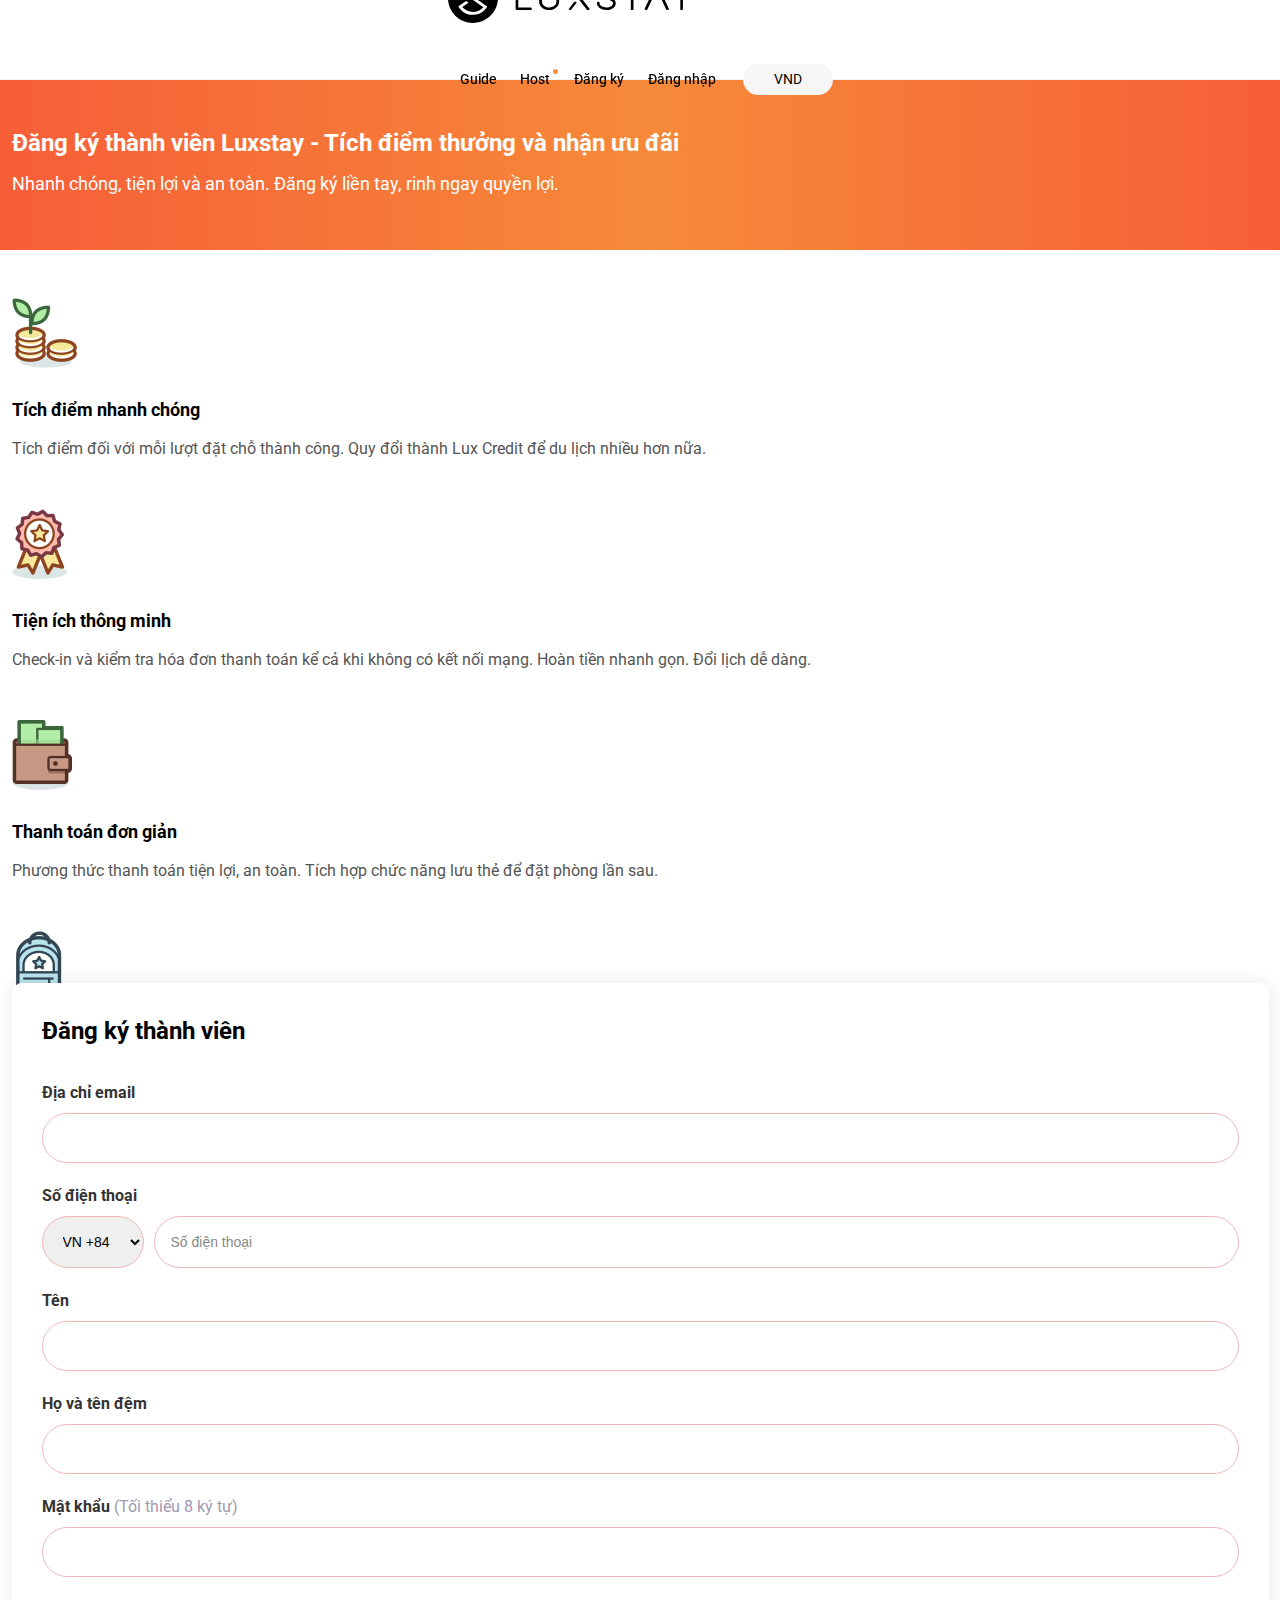
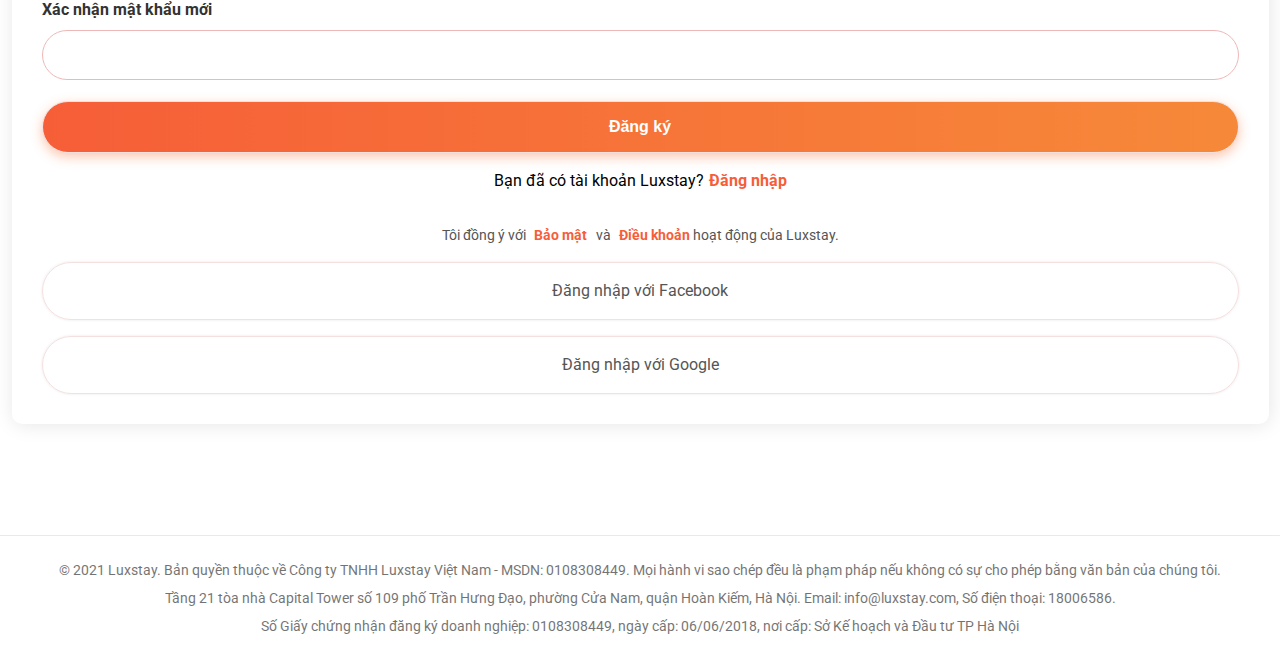
<file: sign/up/index.html>
<!DOCTYPE html>
<html lang="en">
  <head>
    <meta charset="UTF-8" />
    <meta http-equiv="X-UA-Compatible" content="IE=edge" />
    <meta name="viewport" content="width=device-width, initial-scale=1.0" />
    <title>
      Đặt phòng homestay nhanh chóng, trải nghiệm hạng sang tại Luxstay
    </title>
    <link rel="icon" href="../../assets/img/icon.webp" type="image/x-icon" />
    <link
      href="https://fonts.googleapis.com/css2?family=Roboto:ital,wght@0,100;0,300;0,400;0,500;0,700;1,100;1,300;1,400;1,500;1,700&display=swap"
      rel="stylesheet"
    />
    <link
      rel="stylesheet"
      href="https://pro.fontawesome.com/releases/v5.10.0/css/all.css"
      integrity="sha384-AYmEC3Yw5cVb3ZcuHtOA93w35dYTsvhLPVnYs9eStHfGJvOvKxVfELGroGkvsg+p"
      crossorigin="anonymous"
    />
    <link
      rel="stylesheet"
      href="https://shidomnt.github.io/grid-lib/grid.css"
    />
    <link rel="stylesheet" href="../../assets/css/base.css" />
    <link rel="stylesheet" href="../../assets/css/style.css" />
    <link rel="stylesheet" href="../assets/css/style.css" />
    <link rel="stylesheet" href="./assets/css/style.css" />
  </head>
  <body>
    <div class="main">
      <header class="header">
        <div class="grid wide">
          <div class="row">
            <div class="col l-8">
              <div class="logo-wrapper">
                <a href="../../">
                  <div class="logo">
                    <svg
                      version="1.1"
                      viewBox="0 0 244 50"
                      class="
                        mb--18 mb--sm-42
                        app-introduce__logo
                        svg-icon svg-fill
                      "
                    >
                      <path
                        pid="0"
                        d="M25.093 0c13.781.06 24.94 11.317 24.882 25.106C49.917 38.894 38.663 50.058 24.88 50 11.1 49.942-.059 38.683.001 24.894.057 11.106 11.31-.058 25.092 0zm11.801 31.9L14.398 16.053c.241-.26.48-.518.74-.777 2.7-2.687 5.971-4.031 9.775-4.015 3.804.015 7.064 1.388 9.741 4.098.238.241.476.482.694.743l-5.951 4.133 2.381 1.688 5.153-3.576v.02L39.33 16.7c-.692-1.203-1.584-2.325-2.616-3.39-3.231-3.292-7.167-4.947-11.788-4.967-4.6-.019-8.53 1.603-11.809 4.867a17.806 17.806 0 00-2.682 3.408l1.429 1.004 23.429 16.51c-.24.26-.48.518-.74.777-2.7 2.687-5.971 4.011-9.775 3.996-3.803-.016-7.063-1.37-9.74-4.08-.258-.26-.496-.521-.734-.782l6.111-4.251-.139-.181-2.183-1.528-5.373 3.735v-.021l-2.377 1.65a17.824 17.824 0 002.654 3.43c3.253 3.291 7.169 4.946 11.769 4.965 4.62.021 8.549-1.602 11.83-4.866 1.06-1.075 1.96-2.21 2.682-3.406l-2.383-1.67zm45.839 2.652l-12.45-.05.096-21.789a.957.957 0 00-.965-.945l-.678-.003a.96.96 0 00-.974.939v.047c-.048.095-.05.236-.05.33l-.098 22.636a1.337 1.337 0 001.351 1.326l13.805.056a.958.958 0 00.973-.938l.003-.662a1.037 1.037 0 00-1.013-.946v-.001zm27.64-22.67l-.871-.003c-.563-.003-1.027.42-1.027.937l-.075 15.878c-.014 3.157-3.252 5.735-7.197 5.72-3.943-.014-7.158-2.618-7.144-5.775l.123-15.5.052-.282a.957.957 0 00-.201-.756 1.128 1.128 0 00-.767-.332l-.87-.004c-.513-.002-.924.326-1.028.75a.857.857 0 00-.156.47l-.073 15.69c-.02 4.616 4.47 8.402 9.95 8.424 5.48.022 10.004-3.73 10.025-8.3l.122-15.5.054-.282a.952.952 0 00-.203-.755c-.152-.189-.458-.379-.714-.38zm48.638 11.226c-3.275-1.249-6.696-2.496-6.688-4.393.01-2.42 2.721-4.401 6.05-4.387 3.331.014 6.025 2.017 6.014 4.436l-.002.38a.96.96 0 00.961.953l.675.003a.96.96 0 00.971-.945v-.38c.009-1.66-.709-3.276-2.006-4.515-1.635-1.618-4.092-2.532-6.65-2.494-4.873-.02-8.698 3.047-8.715 6.938.03 3.748 4.416 5.38 8.656 6.962 3.324 1.247 6.795 2.495 6.785 4.487-.01 2.372-3.155 4.399-6.775 4.385-3.668-.016-6.747-2.07-6.737-4.44l.001-.38a.961.961 0 00-.96-.954l-.676-.002a.96.96 0 00-.97.945v.38c-.018 3.843 4.215 6.991 9.38 7.012 5.163.022 9.423-3.092 9.44-6.934-.033-3.796-4.464-5.427-8.754-7.057zM193.66 11.84l-18.844-.076c-.547-.003-.996.42-.999.94l-.002.66c-.002.52.443.946.99.949l8.103.032-.095 21.802c-.003.52.443.947.99.949l.696.002c.546.003.996-.42 1-.94l.095-21.802 8.055.031c.547.003.996-.42.999-.94l.003-.66c.003-.52-.443-.946-.99-.947zm49.264.515c-.144-.33-.481-.52-.867-.52l-.87-.005a.963.963 0 00-.677.28l-.145.14-.147.142-6.609 9.677-6.72-9.734c-.048-.046-.096-.094-.096-.14l-.143-.143a.97.97 0 00-.675-.285l-.774-.003a1.021 1.021 0 00-.872.515 1.03 1.03 0 00.045.988l7.966 11.576-.049 11.307c.006.527.437.95.964.946l.675.002a.957.957 0 00.97-.937l.049-11.308 7.923-11.509c.194-.329.243-.705.052-.989zm-37.898 12.047l3.75-7.994 3.728 8.023-7.478-.03zm15.615 10.954v-.047l-10.5-22.733c-.15-.425-.549-.71-1.102-.807-.603-.049-1.156.231-1.41.703v.046l-10.705 22.697v.047l-.204.471c-.095.283-.06.595.097.849.188.258.483.416.802.428l.854.004c.453.001.806-.282.958-.657l.05-.141 4.314-9.277 9.95.04 4.28 9.31.049.14c.15.38.5.664.952.667l.854.002c.352.002.654-.139.806-.422.152-.281.254-.563.104-.847l-.149-.473zm-86.008-15.15l.817.003a.963.963 0 00.729-.347l4.755-6.218.412-.478a.763.763 0 00.095-.915c-.135-.306-.453-.482-.816-.483l-.863-.004a.929.929 0 00-.868.608l-4.983 6.522a.94.94 0 00-.096.915c.135.22.453.394.816.397h.002zm-6.998 8.45l-.819-.002a.96.96 0 00-.728.347l-4.755 6.207-.413.48a.77.77 0 00-.094.92c.135.309.452.485.816.488l.864.002a.91.91 0 00.82-.478l5.03-6.601a.949.949 0 00.095-.92 1.027 1.027 0 00-.816-.443zm8.019-.453l.148.14 5.55 7.248c.248.284.246.662.095.99-.15.332-.5.519-.9.517l-.896-.004a1.013 1.013 0 01-.697-.286l-.149-.14c-.03-.002-.042-.02-.059-.044a.212.212 0 00-.04-.052l-5.501-7.151a1.005 1.005 0 01-.15-.237l-11.694-15.39-.446-.521c-.248-.285-.246-.662-.096-.993.15-.33.501-.518.9-.516l.897.004a.99.99 0 01.845.428l.15.19 11.992 15.721s.05.048.05.096z"
                      ></path>
                    </svg>
                  </div>
                </a>
              </div>
            </div>
            <div class="col l-4">
              <div class="nav-wrapper">
                <nav class="nav-bar">
                  <ul>
                    <li class="nav-item"><a href="">Guide</a></li>
                    <li class="nav-item highlight"><a href="">Host</a></li>
                    <li class="nav-item"><a href="./">Đăng ký</a></li>
                    <li class="nav-item"><a href="../in/">Đăng nhập</a></li>
                  </ul>
                  <div class="languages popout-container">
                    <span class="flag">
                      <i class="fas fa-flag-usa"></i>
                    </span>
                    <span class="currency">VND</span>
                    <span class="icon">
                      <i class="fas fa-caret-down"></i>
                    </span>
                    <div class="popout-box">
                      <div class="row no-gutters sperate">
                        <div class="col l-6">
                          <ul class="list">
                            <li class="active">
                              <a href="">
                                <span><i class="fas fa-flag-usa"></i></span>
                                <span>Việt Nam</span>
                                <span><i class="fas fa-check"></i></span>
                              </a>
                            </li>
                            <li>
                              <a href="">
                                <span><i class="fas fa-flag-usa"></i></span>
                                <span>English</span>
                                <span><i class="fas fa-check"></i></span>
                              </a>
                            </li>
                            <li>
                              <a href="">
                                <span><i class="fas fa-flag-usa"></i></span>
                                <span>Korean</span>
                                <span><i class="fas fa-check"></i></span>
                              </a>
                            </li>
                          </ul>
                        </div>
                        <div class="col l-6">
                          <ul class="list">
                            <li class="active">
                              <a href="">
                                <span>VND</span>
                                <span>Việt Nam Đồng</span>
                                <span><i class="fas fa-check"></i></span>
                              </a>
                            </li>
                            <li>
                              <a href="">
                                <span>USD</span>
                                <span>United States Dollar</span>
                                <span><i class="fas fa-check"></i></span>
                              </a>
                            </li>
                          </ul>
                        </div>
                      </div>
                    </div>
                  </div>
                </nav>
              </div>
            </div>
          </div>
        </div>
      </header>
      <section class="container">
        <div class="welcome">
          <div class="grid wide">
            <h2 class="title">
              Đăng ký thành viên Luxstay - Tích điểm thưởng và nhận ưu đãi
            </h2>
            <p class="desc">
              Nhanh chóng, tiện lợi và an toàn. Đăng ký liền tay, rinh ngay
              quyền lợi.
            </p>
          </div>
        </div>
        <div class="grid wide">
          <div class="row">
            <div class="col l-8">
              <div class="media-wrapper">
                <div class="row">
                  <div class="col l-6">
                    <div class="media">
                      <div class="media-image">
                        <div class="image-container">
                          <img src="../assets/img/media-1.png" alt="" />
                        </div>
                      </div>
                      <h3 class="media-title">Tích điểm nhanh chóng</h3>
                      <p class="media-desc">
                        Tích điểm đối với mỗi lượt đặt chỗ thành công. Quy đổi
                        thành Lux Credit để du lịch nhiều hơn nữa.
                      </p>
                    </div>
                  </div>
                  <div class="col l-6">
                    <div class="media">
                      <div class="media-image">
                        <div class="image-container">
                          <img src="../assets/img/media-2.png" alt="" />
                        </div>
                      </div>
                      <h3 class="media-title">Tiện ích thông minh</h3>
                      <p class="media-desc">
                        Check-in và kiểm tra hóa đơn thanh toán kể cả khi không
                        có kết nối mạng. Hoàn tiền nhanh gọn. Đổi lịch dễ dàng.
                      </p>
                    </div>
                  </div>
                  <div class="col l-6">
                    <div class="media">
                      <div class="media-image">
                        <div class="image-container">
                          <img src="../assets/img/media-3.png" alt="" />
                        </div>
                      </div>
                      <h3 class="media-title">Thanh toán đơn giản</h3>
                      <p class="media-desc">
                        Phương thức thanh toán tiện lợi, an toàn. Tích hợp chức
                        năng lưu thẻ để đặt phòng lần sau.
                      </p>
                    </div>
                  </div>
                  <div class="col l-6">
                    <div class="media">
                      <div class="media-image">
                        <div class="image-container">
                          <img src="../assets/img/media-4.png" alt="" />
                        </div>
                      </div>
                      <h3 class="media-title">Ưu đãi mỗi ngày</h3>
                      <p class="media-desc">
                        Nhận thông báo ưu đãi từ Luxstay khi có kế hoạch du lịch
                        để lựa chọn và đặt ngay cho mình một chỗ ở phù hợp, tiện
                        nghi với giá tốt nhất.
                      </p>
                    </div>
                  </div>
                </div>
              </div>
            </div>
            <div class="col l-4">
              <div class="form-wrapper">
                <div class="form-header">
                  <h2 class="form-title">Đăng ký thành viên</h2>
                </div>
                <form action="" class="form-body">
                  <div class="form-group">
                    <label for="form-email">Địa chỉ email</label>
                    <div class="input-group">
                      <input
                        type="email"
                        name="form-email"
                        id="form-email"
                        rules="required"
                      />
                      <i class="fas fa-envelope icon"></i>
                    </div>
                    <div class="form-message"></div>
                  </div>
                  <div class="form-group">
                    <label for="form-tel">Số điện thoại</label>
                    <div class="input-group">
                      <select name="prefix-tel" id="prefix-tel">
                        <option value="">VN +84</option>
                        <option value="">US +1</option>
                        <option value="">UK +44</option>
                        <option value="">JP +81</option>
                      </select>
                      <input
                        type="tel"
                        name="form-tel"
                        id="form-tel"
                        placeholder="Số điện thoại"
                        rules="required"
                      />
                    </div>
                    <div class="form-message"></div>
                  </div>
                  <div class="form-group">
                    <label for="form-last-name">Tên</label>
                    <div class="input-group">
                      <input
                        type="text"
                        name="form-last-name"
                        id="form-last-name"
                        rules="required"
                      />
                    </div>
                    <div class="form-message"></div>
                  </div>
                  <div class="form-group">
                    <label for="form-first-name">Họ và tên đệm</label>
                    <div class="input-group">
                      <input
                        type="text"
                        name="form-first-name"
                        id="form-first-name"
                        rules="required"
                      />
                    </div>
                    <div class="form-message"></div>
                  </div>
                  <div class="form-group">
                    <label for="form-first-name"
                      >Mật khẩu
                      <span style="color: #9f99b3; font-weight: normal;"
                        >(Tối thiểu 8 ký tự)</span
                      ></label
                    >
                    <div class="input-group">
                      <input
                        type="password"
                        name="form-password"
                        id="form-password"
                        rules="required"
                      />
                      <i class="fas fa-lock icon"></i>
                    </div>
                    <div class="form-message"></div>
                  </div>
                  <div class="form-group">
                    <label for="form-first-name">Xác nhận mật khẩu mới</label>
                    <div class="input-group">
                      <input
                        type="password"
                        name="form-confirm-password"
                        id="form-confirm-password"
                        rules="required"
                      />
                      <i class="fas fa-lock icon"></i>
                    </div>
                    <div class="form-message"></div>
                  </div>
                  <button type="submit" class="btn form-submit">Đăng ký</button>
                  <div class="form-links">
                    <p>Bạn đã có tài khoản Luxstay?<a href="../in/">Đăng nhập</a></p>
                    <p style="font-size: 1.4rem; color: #555555">
                      Tôi đồng ý với <a href="">Bảo mật &nbsp;</a> và
                      <a href="">Điều khoản</a> hoạt động của Luxstay.
                    </p>
                  </div>
                </form>
                <div class="form-body">
                  <div class="btn">
                    <a href="">
                      <span>Đăng nhập với Facebook</span>
                      <i class="fab fa-facebook-square icon facebook"></i>
                    </a>
                  </div>
                  <div class="btn">
                    <a href="">
                      <span>Đăng nhập với Google</span>
                      <i class="fab fa-google icon"></i
                    ></a>
                  </div>
                </div>
              </div>
            </div>
          </div>
        </div>
      </section>
      <footer>
        <div
          style="
            border-top: 1px solid #d8d8d8;
            height: 124px;
            text-align: center;
            display: flex;
            flex-direction: column;
            justify-content: center;
            font-size: 1.4rem;
            line-height: 2;
            opacity: 0.55;
          "
        >
          <p>
            © 2021 Luxstay. Bản quyền thuộc về Công ty TNHH Luxstay Việt Nam -
            MSDN: 0108308449. Mọi hành vi sao chép đều là phạm pháp nếu không có
            sự cho phép bằng văn bản của chúng tôi.
          </p>
          <p>
            Tầng 21 tòa nhà Capital Tower số 109 phố Trần Hưng Đạo, phường Cửa
            Nam, quận Hoàn Kiếm, Hà Nội. Email: info@luxstay.com, Số điện thoại:
            18006586.
          </p>
          <p>
            Số Giấy chứng nhận đăng ký doanh nghiệp: 0108308449, ngày cấp:
            06/06/2018, nơi cấp: Sở Kế hoạch và Đầu tư TP Hà Nội
          </p>
        </div>
      </footer>
    </div>
    <script src="../assets/js/Validator.js"></script>
    <script src="../../assets/js/main.js"></script>
    <script>
      Validator('form.form-body');
    </script>
  </body>
</html>
</file>
<file: assets/css/base.css>
:root {
  --header-height: 80px;
  --search-height: 47px;
}

* {
  padding: 0;
  margin: 0;
  box-sizing: inherit;
  -webkit-tap-highlight-color: transparent;
}

html {
  font-family: 'Roboto', sans-serif;
  box-sizing: border-box;
  font-size: 62.5%;
  line-height: 1.5;
  scroll-behavior: smooth;
}
ul {
  list-style: none;
}

a {
  text-decoration: none;
  color: inherit;
}

.btn {
  border: none;
  display: flex;
  align-items: center;
  justify-content: center;
  font-size: 1.4rem;
  border-radius: 5px;
  cursor: pointer;
}

.image-container img {
  width: 100%;
}

.popout-container {
  position: relative;
}

/* .popout-container:hover .popout-box {
  opacity: 1;
  transform: translateY(0);
} */

.popout-box {
  --distance: 15px;
  position: absolute;
  top: calc(100% + var(--distance));
  right: 0;
  z-index: 100;
  background-color: #fff;
  box-shadow: 0 0 10px rgba(0, 0, 0, 0.1);
  transform: scale(0);
  transform-origin: 100% 0%;
  opacity: 0;
  font-weight: normal;
  transition: all 0.2s linear 0s;
}

.popout-box.show {
  opacity: 1;
  transform: scale(1);
}

.popout-box::before {
  display: block;
  content: '';
  position: absolute;
  right: 30px;
  top: -9px;
  transform: rotate(45deg);
  width: 20px;
  height: 20px;
  border-radius: 2px;
  box-shadow: -1px -1px 0 rgba(0, 0, 0, 0.09);
  background-color: #fff;
  z-index: -1;
}

.popout-box::after {
  display: block;
  content: '';
  position: absolute;
  top: calc(-1 * var(--distance));
  left: 0;
  right: 0;
  height: var(--distance);
}

.slide-track {
  margin-top: 10px;
  position: relative;
}

.slide-container {
  width: calc((var(--width) + var(--marginRight)) * var(--quantity));
  display: flex;
  /* transition: 0.5s; */
  user-select: none;
}

.slide {
  position: relative;
  margin-right: var(--marginRight);
}

.slide-container .slide img {
  width: var(--width);
  height: var(--height);
  border-radius: 5px;
  -webkit-user-drag: none;
}

.slide-track .btn {
  width: 50px;
  height: 50px;
  font-size: 2rem;
  border-radius: 50%;
  background-color: #fff;
  box-shadow: 0 0 10px rgba(0, 0, 0, 0.2);
  position: absolute;
  top: 50%;
  transform: translateY(-50%);
  display: none;
}

.slide-track .btn.forward {
  right: -10px;
}

.slide-track .btn.backward {
  left: -10px;
}

.grid.wide {
  max-width: 1257px;
  margin: 0 auto;
}
</file>
<file: assets/css/style.css>
.header {
  position: fixed;
  top: 0;
  left: 0;
  right: 0;
  height: var(--header-height);
  z-index: 10;
  border-bottom: 1px solid #f2f2f2;
  display: flex;
  align-items: center;
  font-weight: 450;
  background-color: #fff;
}

.header .icon {
  display: flex;
  align-items: center;
  font-size: 1.6rem;
}

.search-wrapper {
  height: var(--header-height);
  display: flex;
  align-items: center;
}

.header .search-group {
  flex: 1;
  display: flex;
  align-items: center;
}

.search-group .logo {
  width: 70px;
  height: 70px;
  display: flex;
  justify-content: center;
  align-items: center;
  padding: 10px;
  border-radius: 50%;
  background-color: rgba(0, 0, 0, 0.04);
}

.search-group .logo:hover svg {
  fill: #f65e39;
}

.search-group .logo svg {
  transition: all 0.3s linear 0s;
}

.search-group .logo a {
  display: block;
  width: 50px;
  height: 50px;
}

.search-group .search {
  height: var(--search-height);
  display: flex;
  align-items: stretch;
  border-radius: 5px;
  box-shadow: 1px 1px 5px rgba(0, 0, 0, 0.2);
  padding: 6px;
  flex: 1;
  margin-left: 16px;
}

.search .icon {
  color: #666666;
}

.search .group {
  border-radius: 5px;
}

.search .location-group {
  display: flex;
  position: relative;
  flex: 1 1 auto;
  padding: 0 12px;
}

.location-group input {
  border: none;
  padding: 10px 16px;
  width: 100%;
  outline: none;
}

.location-group input::placeholder {
  color: #000;
  font-weight: bolder;
}

.location-group .icon {
  color: #919191;
}

.search .quantity-group,
.search .date-group {
  width: 115px;
  display: flex;
  align-items: center;
  justify-content: space-evenly;
  font-size: 1.4rem;
  border-left: 1px solid #f2f2f2;
  cursor: pointer;
}

.group .icon-clear {
  position: absolute;
  right: 12px;
  top: 50%;
  transform: translateY(-50%);
  font-size: 1.6rem;
  display: none;
}

.location-group input[name='search-location']:focus ~ .icon-clear {
  display: unset;
}

.search button.btn {
  padding: 0 21px;
  color: #fff;
  background-color: #555555;
}

.quantity-group .popout-box {
  --distance: 20px;
  width: 320px;
  display: flex;
  flex-direction: column;
  padding: 12px;
}

.quantity-group .popout-box .list {
  display: flex;
  flex-direction: column;
}

.quantity-group .popout-box .list li {
  margin: 10px 0;
  display: flex;
  justify-content: space-between;
}

.quantity-group .popout-box .label {
  font-weight: 450;
}

.quantity-group .popout-box .desc {
  font-size: 1.2rem;
  opacity: 0.7;
}

.quantity-group .popout-box .footer {
  margin: 16px 0 5px;
  display: flex;
  justify-content: space-between;
}

.quantity-group .popout-box .footer .btn {
  background-color: transparent;
  font-weight: bold;
  font-size: 1.5rem;
}

.quantity-group .popout-box .footer .btn.clear {
  color: #333;
}

.quantity-group .popout-box .footer .btn.submit {
  color: #f65e39;
}

.quantity-group .quantity-input {
  display: flex;
  align-items: center;
}

.quantity-group .quantity-input .btn {
  color: #333;
  border: 1px solid #cccccc;
  background-color: #f8f8f8;
  font-size: 2rem;
  width: 40px;
  height: 40px;
  border-radius: 50%;
  cursor: pointer;
}

.quantity-group .quantity-input .btn.disabled {
  opacity: 0.6;
  cursor: not-allowed;
}

.quantity-group .quantity-input input {
  margin-left: 14px;
  width: 20px;
  font-size: 1.4rem;
  border: none;
  outline: none;
}

.nav-wrapper {
  height: var(--header-height);
  display: flex;
  align-items: center;
  justify-content: flex-end;
}

.nav-bar {
  display: flex;
  font-size: 1.4rem;
  align-items: center;
  height: 34px;
}

.nav-bar ul {
  display: flex;
}

.nav-bar .nav-item {
  position: relative;
  margin: 0 12px;
  display: flex;
  align-items: center;
  transition: color 0.3s linear 0s;
}

.nav-bar .nav-item:hover {
  color: #f65e39;
}

.nav-item::before {
  position: absolute;
  right: -8px;
  top: 0;
  content: '';
  width: 5px;
  height: 5px;
  background-color: #fb9236;
  border-radius: 50%;
  display: none;
}

.nav-item.highlight::before {
  display: block;
}

.nav-bar .languages {
  width: 90px;
  display: flex;
  font-weight: normal;
  margin-left: 15px;
  border-radius: 20px;
  background-color: #f6f6f6;
  padding: 5px 10px;
  cursor: pointer;
}

.languages .currency {
  flex: 1;
  text-align: center;
}

.languages .popout-box {
  width: 460px;
}

.languages .popout-box {
  padding: 5px;
  border: 1px solid #d6d6d6;
  border-radius: 5px;
}

.sperate {
  position: relative;
}

.sperate::before {
  position: absolute;
  display: block;
  content: '';
  width: 1px;
  top: 0;
  bottom: 0;
  left: 50%;
  background-color: #d6d6d6;
}

.languages .list {
  display: flex;
  flex-direction: column;
  padding: 10px;
}

.languages .list li {
  margin: 10px 0;
}

.languages .list span:nth-child(2) {
  margin: 0 10px;
}

.languages .list span:nth-child(3) {
  display: none;
}

.languages .list li.active span:nth-child(3) {
  display: unset;
}

.menu {
  height: var(--header-height);
  display: flex;
}

.menu .icon {
  font-size: 2.6rem;
  margin-left: auto;
  cursor: pointer;
}

.container {
  margin-top: var(--header-height);
}
.container-item {
  padding-top: 43px;
  cursor: default;
}

.container-item header h1 {
  font-size: 2.8rem;
  margin-bottom: 10px;
}

.container-item section,
.container-item footer {
  font-size: 1.6rem;
  line-height: 1.7;
  opacity: 0.8;
}

.top-banner {
  overflow: hidden;
  /* width: 1257px; */
  width: 100%;
  margin: auto;
  position: relative;
}

.top-banner .banner-container {
  display: flex;
  transition: 1s;
}

.top-banner .banner-container .banner img {
  height: 282px;
  border-radius: 30px;
}

.top-banner .control-btn-container {
  position: absolute;
  bottom: 20px;
  right: 30px;
  display: flex;
}

.top-banner .control-btn-container .control-btn {
  padding: 5px;
  border-radius: 10px;
  background-color: #cccccc;
  margin: 0 5px;
}

.top-banner .control-btn-container .control-btn.active {
  background-color: #7f7f7f;
}

.intro a {
  text-decoration: underline;
}

.desinations .slide-container {
  --height: 300px;
  --width: 239px;
  --marginRight: 16px;
  --quantity: 8;
  --showQuantity: 5;
}

.desinations .desc {
  position: absolute;
  bottom: 0;
  left: 0;
  right: 0;
  padding: 20px;
  color: #fff;
}

.desinations .desc header h1 {
  margin: 0;
  font-size: 2.4rem;
}

.offer a {
  float: right;
  color: #ac4329;
}

.offer-list-wrapper {
  margin-top: 10px;
}

.offer-list-wrapper .image-container {
  margin-top: 10px;
  overflow: hidden;
  border-radius: 15px;
}

.offer-list-wrapper .image-container img {
  height: 180px;
  object-fit: cover;
}

.suggest .slide-container {
  --width: 300px;
  --height: 307px;
  --marginRight: 16px;
  --quantity: 7;
  --showQuantity: 4;
}

.suggest .slide-container .slide img {
  height: unset;
}

.suggest .desc header h1 {
  margin-top: 10px;
  font-size: 1.2rem;
  text-transform: uppercase;
  color: #555555;
}

.suggest .desc section {
  line-height: 1.5;
  opacity: 0.9;
}

.guide .slide-container {
  --width: 410px;
  --height: 227px;
  --marginRight: 16px;
  --quantity: 5;
  --showQuantity: 3;
}

.bottom-banner .logo svg {
  width: 343px;
  height: 70px;
}

.bottom-banner header h1 {
  margin-top: 10px;
  font-size: 3rem;
}

.bottom-banner section {
  line-height: 1.5;
  text-align: justify;
  opacity: 1;
}

.bottom-banner .image-container.qr-code {
  width: 180px;
  height: 180px;
}

.bottom-banner .image-container.download-link {
  width: 139px;
  height: 43px;
  margin-bottom: 24px;
}

.footer a {
  transition: color 0.2s linear 0s;
}

.footer a:hover {
  color: #fd4e4e;
}

.footer .row-space {
  width: 100%;
  height: 43px;
}

.footer .logo {
  width: 170px;
  height: 35px;
}

.footer .box-content .box-header, 
.footer .box-content section{
  font-size: 1.4rem;
}

.footer .box-content .box-header {
  margin-bottom: 15px;
}

.footer .box-content section{
  color: #333;
  line-height: 2.4;
}

.footer .contact .box {
  display: flex;
  margin: 15px 0;
}
.footer .contact .box .box-image {
  margin-right: 10px;
  display: flex;
  align-items: center;
}

.footer .contact .box-content .box-header {
  margin: 0;
}

.footer .contact .box-content section {
  line-height: 1.5;
}

.footer .transaction .image-container {
  width: 100px;
  height: 70px;
}
</file>
<file: assets/css/responsive.css>
@media (min-width: 740px) {
  .desinations .slide-container {
    --height: 260px;
    --width: 207px;
    --marginRight: 8px;
    --quantity: 8;
    --showQuantity: 3;
  }
}

@media (min-width: 1113px) {
  .desinations .slide-container {
    --height: 300px;
    --width: 239px;
    --marginRight: 16px;
    --quantity: 8;
    --showQuantity: 5;
  }
}

@media (min-width: 1024px) and (max-width: 1239px) {
  .desinations .slide-container {
    --height: 300px;
    --width: 239px;
    --marginRight: 16px;
    --quantity: 8;
    --showQuantity: 5;
  }
}
</file>
<file: sign/assets/css/style.css>
.header .logo svg {
  width: 244px;
  height: 50px;
}

.header .logo-wrapper {
  height: var(--header-height);
  display: flex;
  align-items: center;
}

.container .welcome {
  padding: 44.5px 0;
  color: #fff;
  background: linear-gradient(90deg, #f65e38 0, #f68a39 51%, #f65e38);
}

.container .welcome .title {
  font-size: 2.4rem;
}

.container .welcome .desc {
  font-size: 1.8rem;
  line-height: 2.5;
}

.container .media {
  margin-top: 48px;
}

.container .media-title {
  font-size: 1.8rem;
  margin: 24px 0 14px;
}

.container .media-desc {
  font-size: 1.6rem;
  color: #555555;
}

.container .media-image img {
  width: unset;
  height: 70px;
}

.container .form-wrapper {
  padding: 30px;
  background-color: #fff;
  transform: translateY(-111px);
  border-radius: 10px;
  box-shadow: 1px 1px 20px rgba(0, 0, 0, 0.1);
}

.container .form-header {
  font-weight: bold;
}

.form-header .form-title {
  font-size: 24px;
  margin: 0 0 32px;
}

.form-header .form-desc {
  font-size: 1.6rem;
}

.form-body > * {
  margin-top: 32px;
}

.form-group.invalid {
  color: #f65e38;
}

.form-group input,
.form-group select {
  width: 100%;
  outline: none;
  border: 1px solid #efb8b8;
  padding: 16px;
  border-radius: 30px;
  font-size: 1.4rem;
}

.form-group input::placeholder {
  color: #555555;
  opacity: 0.7;
}

.input-group {
  position: relative;
}

.input-group .icon {
  font-size: 1.6rem;
  position: absolute;
  right: 20px;
  top: 50%;
  transform: translateY(-50%);
  color: #000;
}

.form-group .form-message {
  padding-top: 5px;
  font-size: 1.2rem;
}

.form-body .btn {
  width: 100%;
  outline: none;
  border: 1px solid #f5e0e0;
  padding: 16px;
  border-radius: 30px;
  font-size: 1.6rem;
  color: #555555;
  box-shadow: 0 0 3px rgba(0, 0, 0, 0.09);
}

.form-body .btn {
  position: relative;
}

.form-body .btn .icon {
  position: absolute;
  font-size: 1.6rem;
  right: 20px;
  top: 50%;
  transform: translateY(-50%);
}

.form-body .btn .icon.facebook {
  color: #3a5999;
}

.form-body button[type='submit'] {
  background-image: linear-gradient(90deg, #f65e38 0, #f68a39 51%, #f65e38);
  background-size: 200% auto;
  box-shadow: 0 4px 12px 0 rgb(246 116 57 / 40%);
  color: #fff;
  font-weight: bold;
  transition: 0.5s;
}

.form-body button[type='submit']:hover {
  background-position: 100%;
}

.form-body button[type='submit'].disabled {
  opacity: 0.6;
}

.form-body .form-links {
  font-size: 1.6rem;
  text-align: center;
}

.form-body .form-links > :not(:last-child) {
  margin-bottom: 32px;
}

.form-body .form-links a {
  color: #f65e39;
  font-weight: bold;
  margin-left: 5px;
}

.form-sperate {
  font-size: 1.6rem;
  text-align: center;
}
</file>
<file: sign/up/assets/css/style.css>
label[for="form-tel"] ~ .input-group{
  display: flex;
}

label[for="form-tel"] ~ .input-group >:first-child {
  width: unset;
  max-width: 40%;
  margin-right: 10px;
}

.form-group label {
  font-size: 1.6rem;
  font-weight: bold;
  display: block;
  margin-bottom: 8px;
  color: #333;
}

.form-body > * {
  margin-top: 16px;
}
</file>
